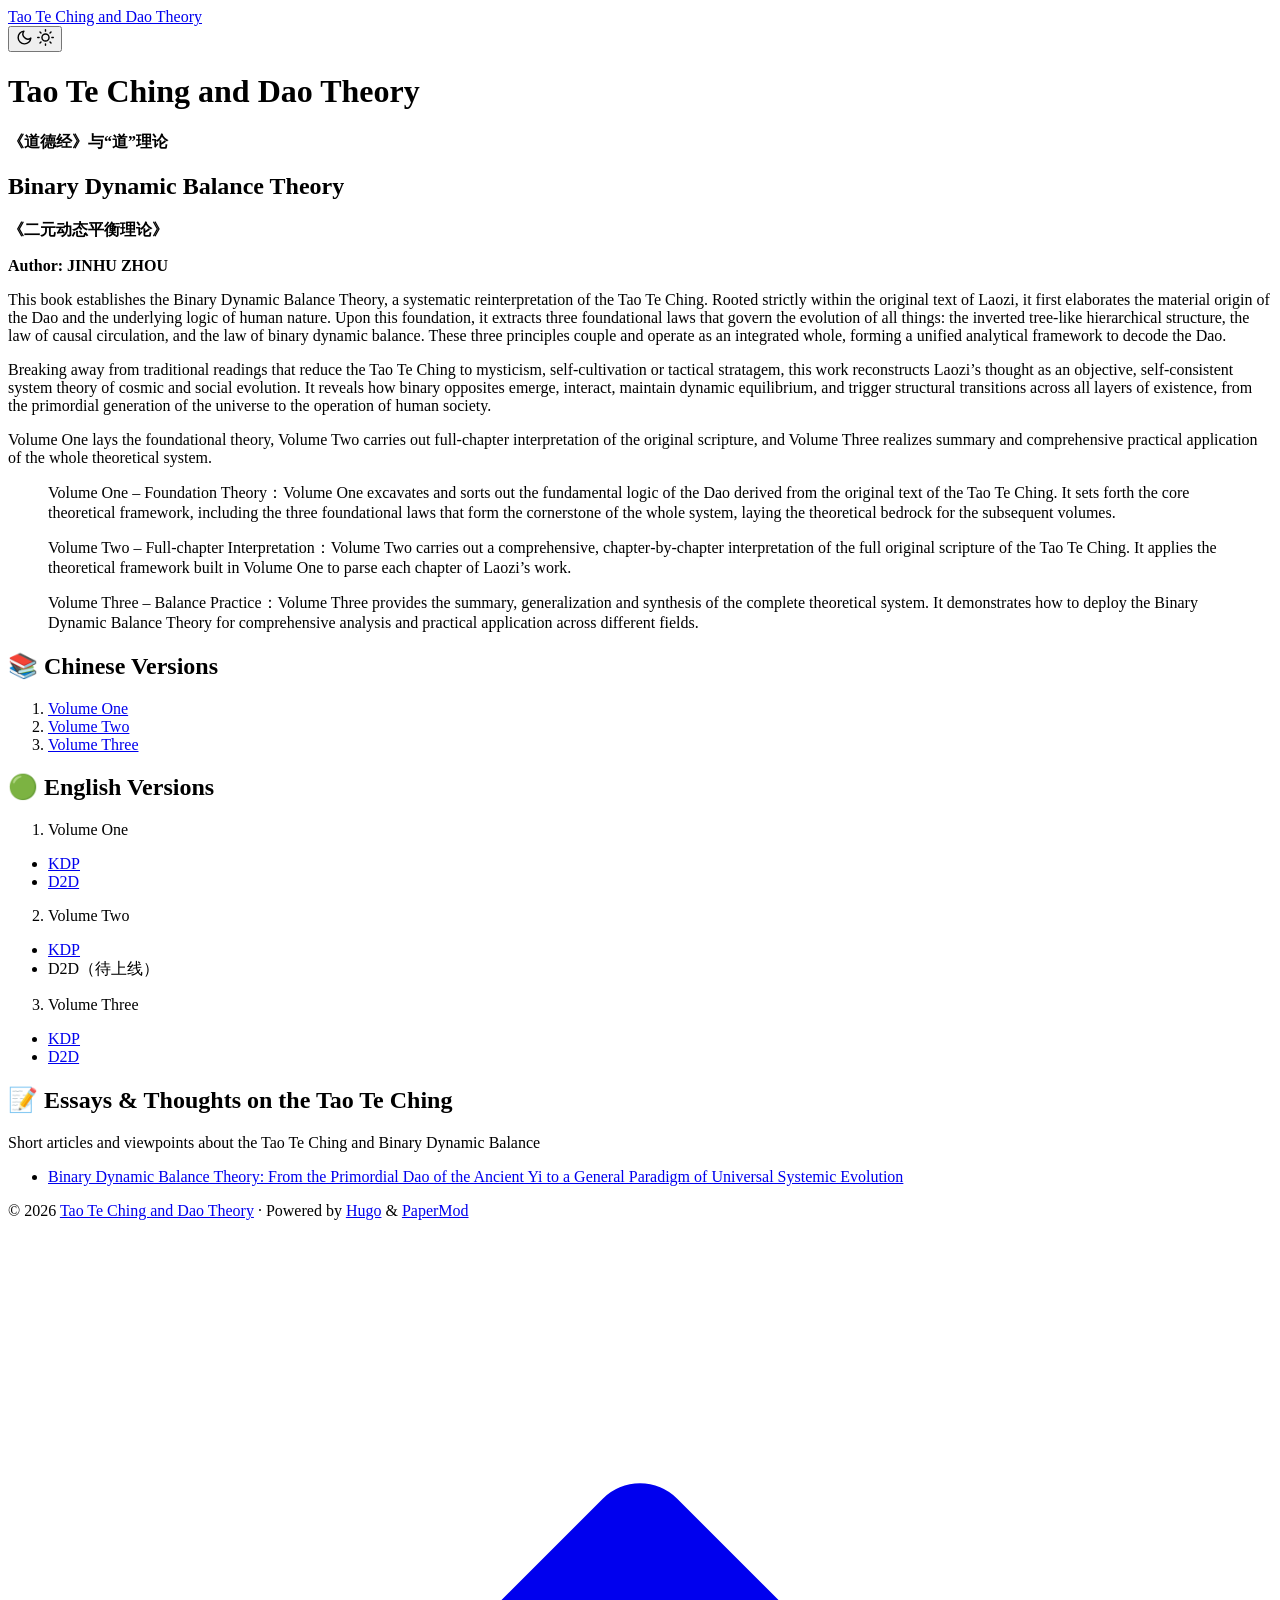
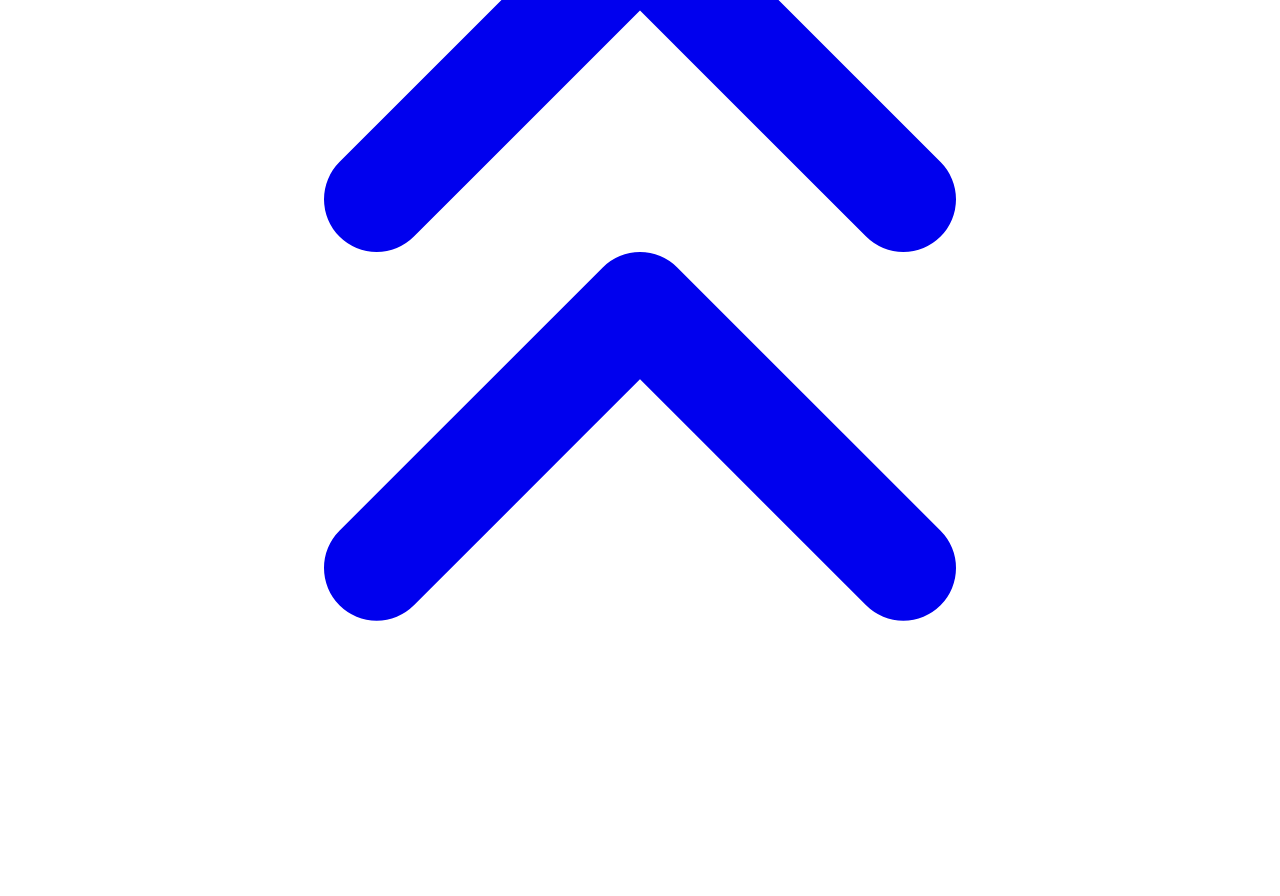
<file: index.html>
<!DOCTYPE html>
<html lang="en" dir="auto" data-theme="auto">

<head>
	<meta name="generator" content="Hugo 0.167.0"><meta charset="utf-8">
<meta http-equiv="X-UA-Compatible" content="IE=edge">
<meta name="viewport" content="width=device-width, initial-scale=1, shrink-to-fit=no">
<meta name="robots" content="index, follow">
<title>Tao Te Ching and Dao Theory</title>

<meta name="description" content="">
<meta name="author" content="JINHU ZHOU">
<link rel="canonical" href="https://example.org/">
<link crossorigin="anonymous" href="/assets/css/stylesheet.2fd9135862a3da866393a267370bb97cd812193a02eb63558b88b00f30ec3648.css" integrity="sha256-L9kTWGKj2oZjk6JnNwu5fNgSGToC62NVi4iwDzDsNkg=" rel="preload stylesheet" as="style">
<link rel="icon" href="https://example.org/favicon.ico">
<link rel="icon" type="image/png" sizes="16x16" href="https://example.org/favicon-16x16.png">
<link rel="icon" type="image/png" sizes="32x32" href="https://example.org/favicon-32x32.png">
<link rel="apple-touch-icon" href="https://example.org/apple-touch-icon.png">
<link rel="mask-icon" href="https://example.org/safari-pinned-tab.svg">
<meta name="theme-color" content="#2e2e33">
<meta name="msapplication-TileColor" content="#2e2e33">
<link rel="alternate" type="application/rss+xml" href="https://example.org/index.xml" title="rss">
<link rel="alternate" hreflang="en" href="https://example.org/">
<noscript>
    <style>
        #theme-toggle,
        .top-link {
            display: none;
        }

    </style>
    <style>
        @media (prefers-color-scheme: dark) {
            :root {
                --theme: rgb(29, 30, 32);
                --entry: rgb(46, 46, 51);
                --primary: rgb(218, 218, 219);
                --secondary: rgb(155, 156, 157);
                --tertiary: rgb(65, 66, 68);
                --content: rgb(196, 196, 197);
                --code-block-bg: rgb(46, 46, 51);
                --code-bg: rgb(55, 56, 62);
                --border: rgb(51, 51, 51);
                color-scheme: dark;
            }

            .list {
                background: var(--theme);
            }

            .toc {
                background: var(--entry);
            }
        }

    </style>
</noscript>
<script>
    if (localStorage.getItem("pref-theme") === "dark") {
        document.querySelector("html").dataset.theme = 'dark';
    } else if (localStorage.getItem("pref-theme") === "light") {
       document.querySelector("html").dataset.theme = 'light';
    } else if (window.matchMedia('(prefers-color-scheme: dark)').matches) {
        document.querySelector("html").dataset.theme = 'dark';
    } else {
        document.querySelector("html").dataset.theme = 'light';
    }

</script><meta property="og:url" content="https://example.org/">
  <meta property="og:site_name" content="Tao Te Ching and Dao Theory">
  <meta property="og:title" content="Tao Te Ching and Dao Theory">
  <meta property="og:description" content="Tao Te Ching and Dao Theory 《道德经》与“道”理论
Binary Dynamic Balance Theory 《二元动态平衡理论》
Author: JINHU ZHOU
This book establishes the Binary Dynamic Balance Theory, a systematic reinterpretation of the Tao Te Ching. Rooted strictly within the original text of Laozi, it first elaborates the material origin of the Dao and the underlying logic of human nature. Upon this foundation, it extracts three foundational laws that govern the evolution of all things: the inverted tree‑like hierarchical structure, the law of causal circulation, and the law of binary dynamic balance. These three principles couple and operate as an integrated whole, forming a unified analytical framework to decode the Dao.">
  <meta property="og:locale" content="en_us">
  <meta property="og:type" content="website">

  <meta name="twitter:card" content="summary">
  <meta name="twitter:title" content="Tao Te Ching and Dao Theory">
  <meta name="twitter:description" content="Tao Te Ching and Dao Theory 《道德经》与“道”理论
Binary Dynamic Balance Theory 《二元动态平衡理论》
Author: JINHU ZHOU
This book establishes the Binary Dynamic Balance Theory, a systematic reinterpretation of the Tao Te Ching. Rooted strictly within the original text of Laozi, it first elaborates the material origin of the Dao and the underlying logic of human nature. Upon this foundation, it extracts three foundational laws that govern the evolution of all things: the inverted tree‑like hierarchical structure, the law of causal circulation, and the law of binary dynamic balance. These three principles couple and operate as an integrated whole, forming a unified analytical framework to decode the Dao.">

<script type="application/ld+json">
{
  "@context": "https://schema.org",
  "@type": "Organization",
  "name": "Tao Te Ching and Dao Theory",
  "url": "https://example.org/",
  "description": "",
  "logo": "https://example.org/favicon.ico",
  "sameAs": [
      
  ]
}
</script>
</head>
<body class="list" id="top">
    <header class="header">
    <nav class="header-nav">
        <div class="logo">
            <a href="https://example.org/" accesskey="h" title="Tao Te Ching and Dao Theory (Alt + H)">Tao Te Ching and Dao Theory</a>
            <div class="logo-switches">
                <button id="theme-toggle" class="theme-toggle" accesskey="t" title="(Alt + T)" aria-label="Toggle theme">
                    <svg class="moon" xmlns="http://www.w3.org/2000/svg" width="17" height="17" viewBox="0 0 24 24"
                        fill="none" stroke="currentColor" stroke-width="2" stroke-linecap="round"
                        stroke-linejoin="round">
                        <path d="M21 12.79A9 9 0 1 1 11.21 3 7 7 0 0 0 21 12.79z"></path>
                    </svg>
                    <svg class="sun" xmlns="http://www.w3.org/2000/svg" width="17" height="17" viewBox="0 0 24 24"
                        fill="none" stroke="currentColor" stroke-width="2" stroke-linecap="round"
                        stroke-linejoin="round">
                        <circle cx="12" cy="12" r="5"></circle>
                        <line x1="12" y1="1" x2="12" y2="3"></line>
                        <line x1="12" y1="21" x2="12" y2="23"></line>
                        <line x1="4.22" y1="4.22" x2="5.64" y2="5.64"></line>
                        <line x1="18.36" y1="18.36" x2="19.78" y2="19.78"></line>
                        <line x1="1" y1="12" x2="3" y2="12"></line>
                        <line x1="21" y1="12" x2="23" y2="12"></line>
                        <line x1="4.22" y1="19.78" x2="5.64" y2="18.36"></line>
                        <line x1="18.36" y1="5.64" x2="19.78" y2="4.22"></line>
                    </svg>
                </button>
            </div>
        </div>
        <ul id="menu" class="menu">
        </ul>
    </nav>
</header>
<main class="main"> 
<div class="post-content md-content"><h1 id="tao-te-ching-and-dao-theory">Tao Te Ching and Dao Theory<a hidden class="anchor" aria-hidden="true" href="#tao-te-ching-and-dao-theory">#</a></h1>
<p><strong>《道德经》与“道”理论</strong></p>
<h2 id="binary-dynamic-balance-theory">Binary Dynamic Balance Theory<a hidden class="anchor" aria-hidden="true" href="#binary-dynamic-balance-theory">#</a></h2>
<p><strong>《二元动态平衡理论》</strong></p>
<p><strong>Author: JINHU ZHOU</strong></p>
<p>This book establishes the Binary Dynamic Balance Theory, a systematic reinterpretation of the Tao Te Ching. Rooted strictly within the original text of Laozi, it first elaborates the material origin of the Dao and the underlying logic of human nature. Upon this foundation, it extracts three foundational laws that govern the evolution of all things: the inverted tree‑like hierarchical structure, the law of causal circulation, and the law of binary dynamic balance. These three principles couple and operate as an integrated whole, forming a unified analytical framework to decode the Dao.</p>
<p>Breaking away from traditional readings that reduce the Tao Te Ching to mysticism, self‑cultivation or tactical stratagem, this work reconstructs Laozi’s thought as an objective, self‑consistent system theory of cosmic and social evolution. It reveals how binary opposites emerge, interact, maintain dynamic equilibrium, and trigger structural transitions across all layers of existence, from the primordial generation of the universe to the operation of human society.</p>
<p>Volume One lays the foundational theory, Volume Two carries out full‑chapter interpretation of the original scripture, and Volume Three realizes summary and comprehensive practical application of the whole theoretical system.</p>
<blockquote>
<p>Volume One – Foundation Theory：Volume One excavates and sorts out the fundamental logic of the Dao derived from the original text of the Tao Te Ching. It sets forth the core theoretical framework, including the three foundational laws that form the cornerstone of the whole system, laying the theoretical bedrock for the subsequent volumes.</p>
</blockquote>
<blockquote>
<p>Volume Two – Full‑chapter Interpretation：Volume Two carries out a comprehensive, chapter‑by‑chapter interpretation of the full original scripture of the Tao Te Ching. It applies the theoretical framework built in Volume One to parse each chapter of Laozi’s work.</p>
</blockquote>
<blockquote>
<p>Volume Three – Balance Practice：Volume Three provides the summary, generalization and synthesis of the complete theoretical system. It demonstrates how to deploy the Binary Dynamic Balance Theory for comprehensive analysis and practical application across different fields.</p>
</blockquote>
<h2 id="-chinese-versions">📚 Chinese Versions<a hidden class="anchor" aria-hidden="true" href="#-chinese-versions">#</a></h2>
<ol>
<li><a href="https://www.amazon.com/dp/B0H98BTRTF">Volume One</a></li>
<li><a href="https://www.amazon.com/dp/B0HDC44WZR">Volume Two</a></li>
<li><a href="https://www.amazon.com/dp/B0HM2PVH4J">Volume Three</a></li>
</ol>
<h2 id="-english-versions">🟢 English Versions<a hidden class="anchor" aria-hidden="true" href="#-english-versions">#</a></h2>
<ol>
<li>Volume One</li>
</ol>
<ul>
<li><a href="https://www.amazon.com/dp/B0H9JYYL1H">KDP</a></li>
<li><a href="https://books2read.com/u/boLzEL">D2D</a></li>
</ul>
<ol start="2">
<li>Volume Two</li>
</ol>
<ul>
<li><a href="https://www.amazon.com/dp/B0HHPS5NGK">KDP</a></li>
<li>D2D（待上线）</li>
</ul>
<ol start="3">
<li>Volume Three</li>
</ol>
<ul>
<li><a href="https://www.amazon.com/dp/B0HMQCXJ6W">KDP</a></li>
<li><a href="https://books2read.com/u/bp59gJ">D2D</a></li>
</ul>
<h2 id="-essays--thoughts-on-the-tao-te-ching">📝 Essays &amp; Thoughts on the Tao Te Ching<a hidden class="anchor" aria-hidden="true" href="#-essays--thoughts-on-the-tao-te-ching">#</a></h2>
<p>Short articles and viewpoints about the Tao Te Ching and Binary Dynamic Balance</p>
<ul>
<li><a href="/bdb-theory/">Binary Dynamic Balance Theory: From the Primordial Dao of the Ancient Yi to a General Paradigm of Universal Systemic Evolution</a></li>
</ul>


</div>
    </main>
    
<footer class="footer">
        <span>&copy; 2026 <a href="https://example.org/">Tao Te Ching and Dao Theory</a></span> · 

    
    
    <span>
        Powered by
        <a href="https://gohugo.io/?utm_source=papermod" rel="noopener" target="_blank">Hugo</a> &
        <a href="https://github.com/adityatelange/hugo-PaperMod/" rel="noopener" target="_blank">PaperMod</a>
    </span>
</footer>
<a href="#top" id="top-link" class="top-link hidden" aria-label="go to top" title="Go to Top (Alt + G)" accesskey="g">
    <svg xmlns="http://www.w3.org/2000/svg" viewBox="0 0 24 24" fill="none" stroke="currentColor" stroke-width="2"
        stroke-linecap="round" stroke-linejoin="round" class="feather feather-chevrons-up">
        <polyline points="17 11 12 6 7 11"></polyline>
        <polyline points="17 18 12 13 7 18"></polyline>
    </svg>
</a>

<script>
    let menu = document.getElementById('menu');
    if (menu) {
        
        const scrollPosition = localStorage.getItem("menu-scroll-position");
        if (scrollPosition) {
            menu.scrollLeft = parseInt(scrollPosition, 10);
        }
        
        
        let menuScrollTimeout;
        menu.addEventListener("scroll", function () {
            clearTimeout(menuScrollTimeout);
            menuScrollTimeout = setTimeout(function () {
                localStorage.setItem("menu-scroll-position", menu.scrollLeft);
            }, 150);
        }, { passive: true });
    }

    document.querySelectorAll('a[href^="#"]').forEach(anchor => {
        anchor.addEventListener("click", function (e) {
            e.preventDefault();
            var id = this.getAttribute("href").substr(1);
            const target = document.querySelector(`[id='${decodeURIComponent(id)}']`);
            if (!window.matchMedia('(prefers-reduced-motion: reduce)').matches) {
                target.scrollIntoView({
                    behavior: "smooth"
                });
            } else {
                target.scrollIntoView();
            }
            
            
            if (target.tabIndex < 0 && !target.hasAttribute("tabindex")) {
                target.setAttribute("tabindex", "-1");
            }
            target.focus({ preventScroll: true });
            if (id === "top") {
                history.replaceState(null, null, " ");
            } else {
                history.pushState(null, null, `#${id}`);
            }
        });
    });

</script>
<script>
    var toplink = document.getElementById("top-link");
    var scrollTicking = false;
    
    window.addEventListener("scroll", function () {
        if (scrollTicking) {
            return;
        }
        scrollTicking = true;
        requestAnimationFrame(function () {
            const scrollThreshold = window.innerHeight;
            const shown = document.body.scrollTop > scrollThreshold || document.documentElement.scrollTop > scrollThreshold;
            toplink.classList.toggle("hidden", !shown);
            scrollTicking = false;
        });
    }, { passive: true });

</script>
<script>
    document.getElementById("theme-toggle").addEventListener("click", () => {
        const html = document.querySelector("html");
        if (html.dataset.theme === "dark") {
            html.dataset.theme = 'light';
            localStorage.setItem("pref-theme", 'light');
        } else {
            html.dataset.theme = 'dark';
            localStorage.setItem("pref-theme", 'dark');
        }
    })

</script>
</body>

</html>
</file>
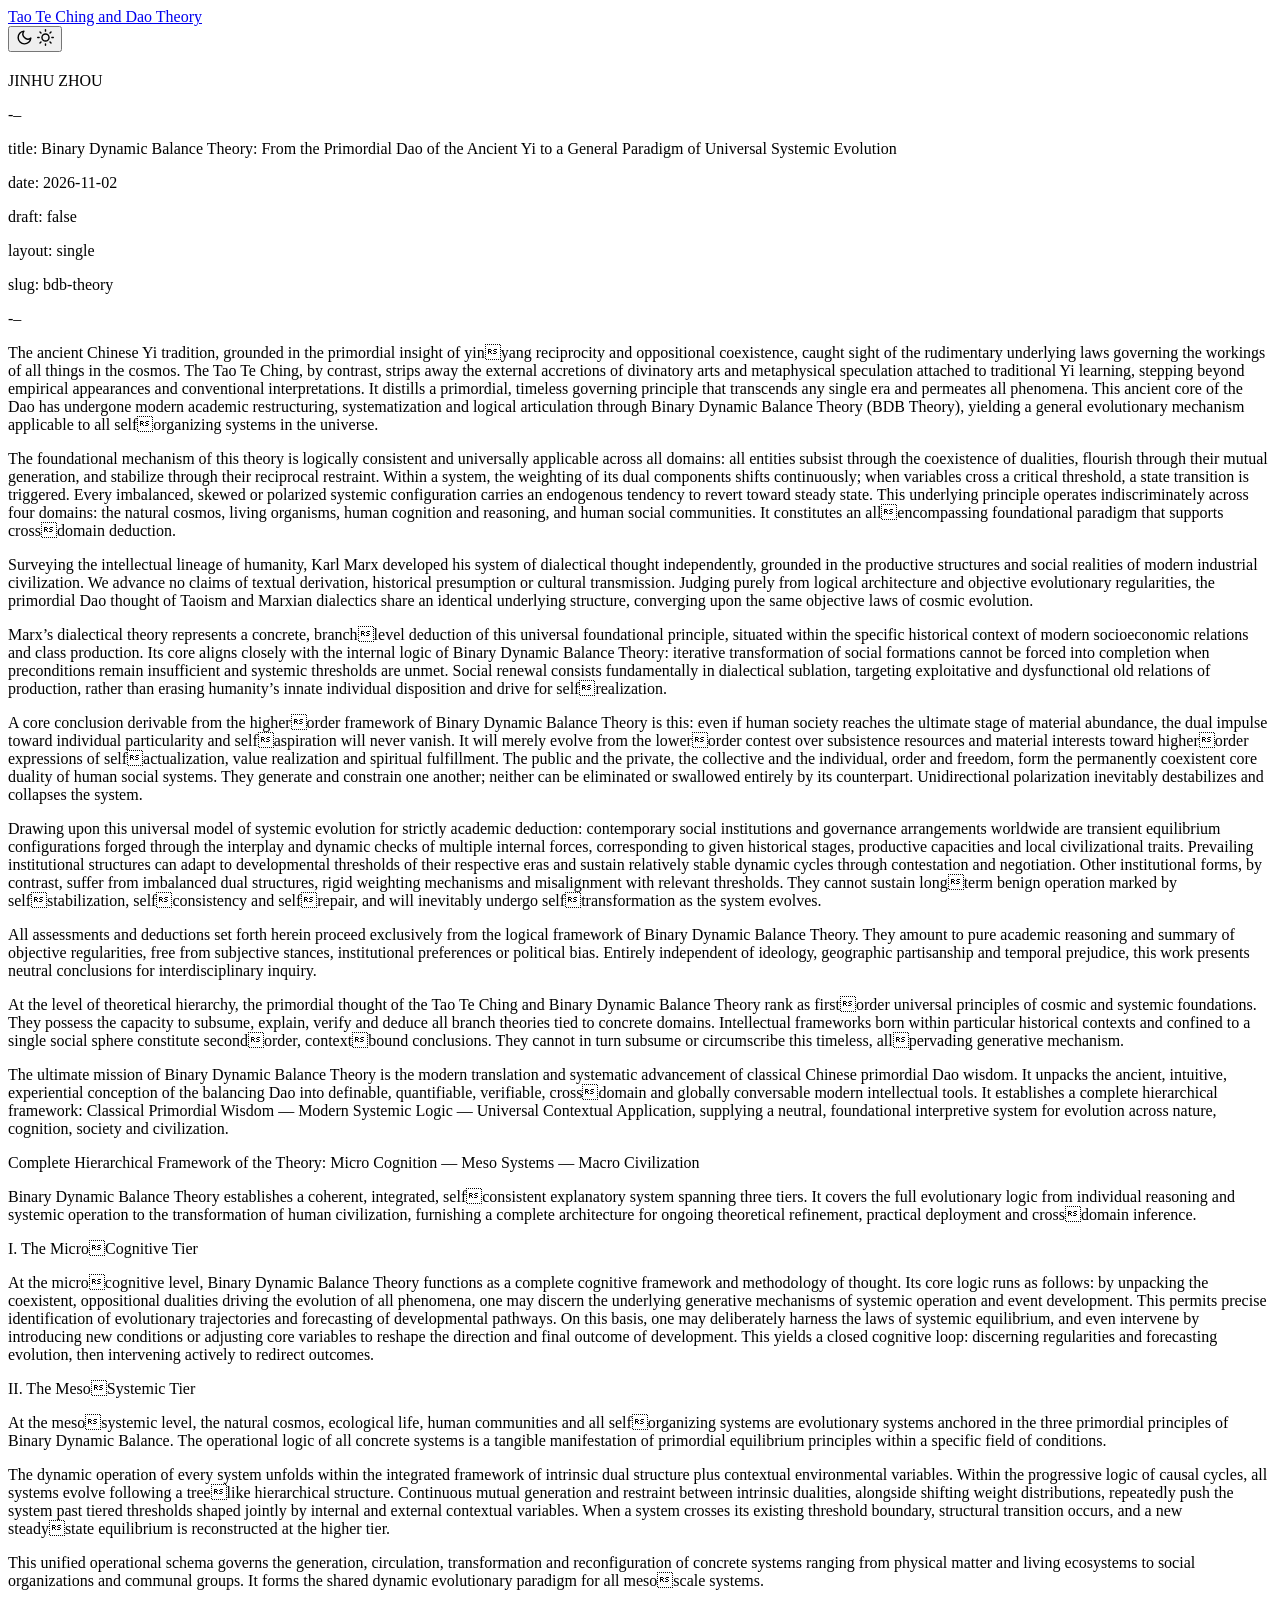
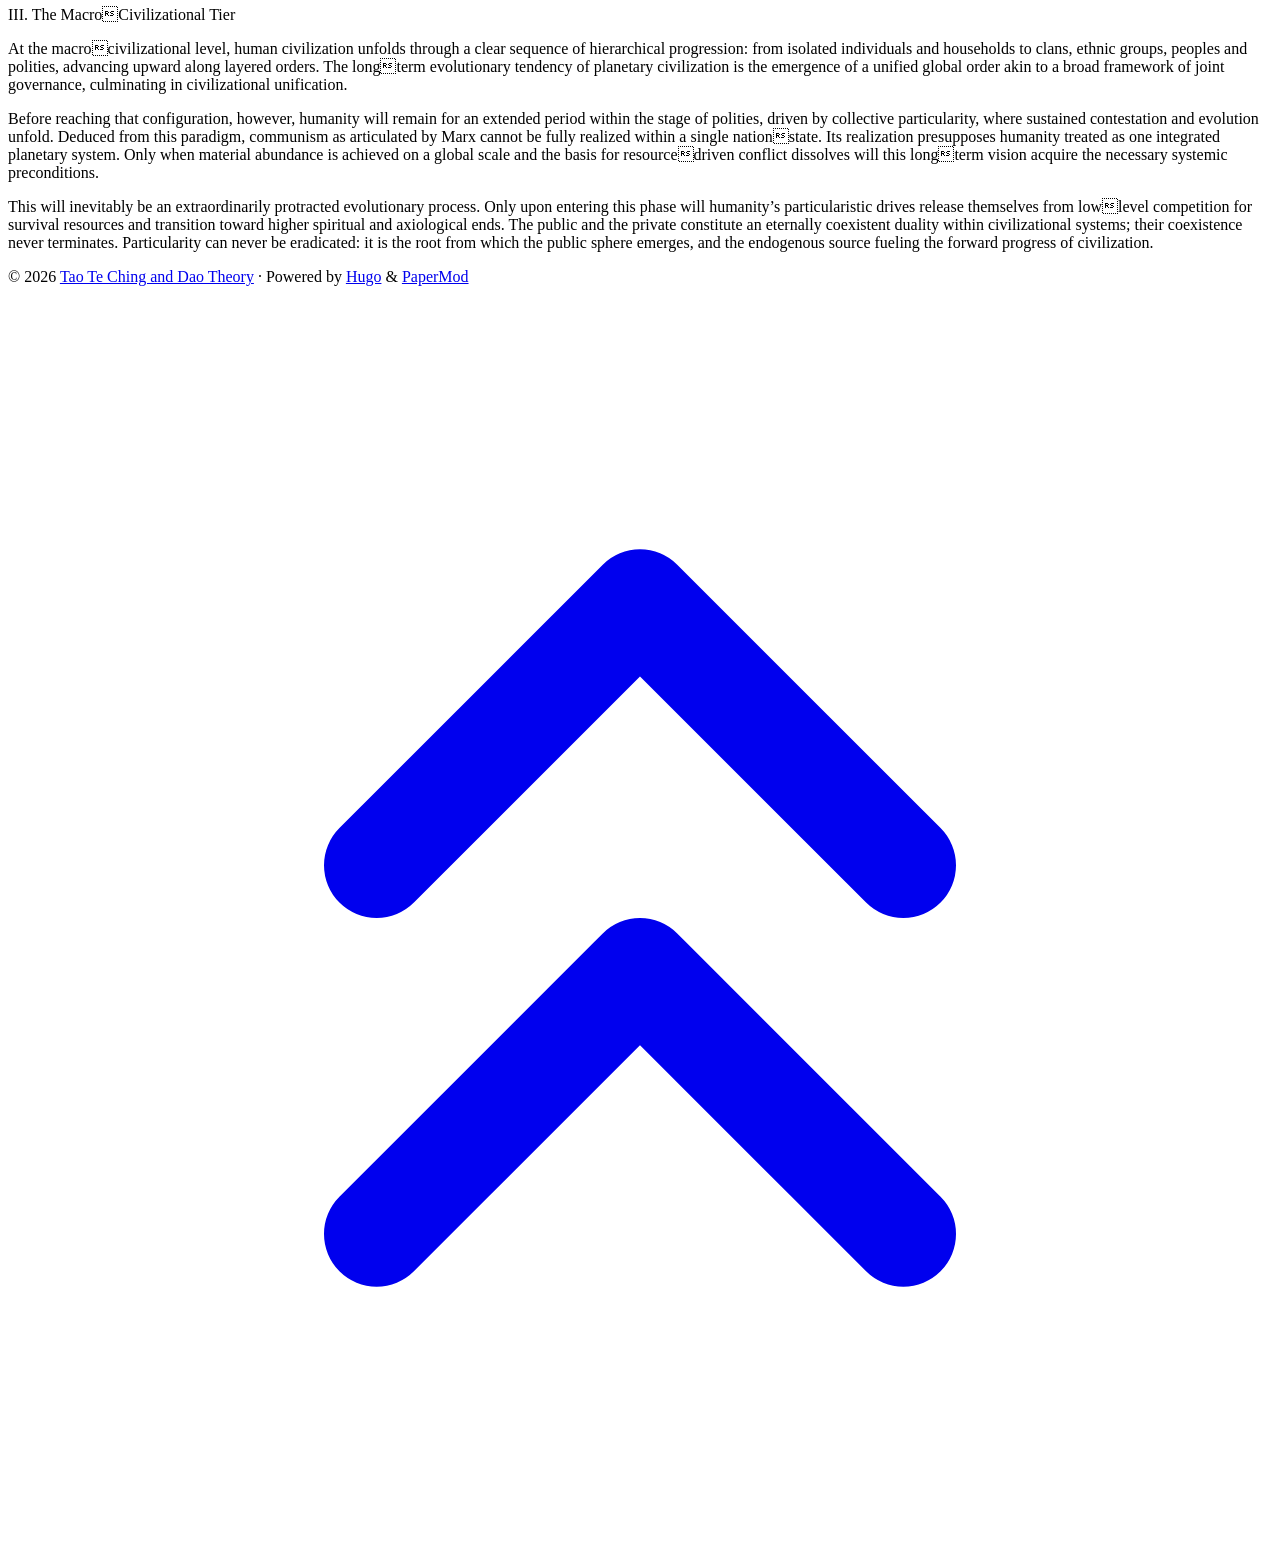
<file: bdb-theory/index.html>
<!DOCTYPE html>
<html lang="en" dir="auto" data-theme="auto">

<head><meta charset="utf-8">
<meta http-equiv="X-UA-Compatible" content="IE=edge">
<meta name="viewport" content="width=device-width, initial-scale=1, shrink-to-fit=no">
<meta name="robots" content="index, follow">
<title>Tao Te Ching and Dao Theory</title>
<meta name="keywords" content="">
<meta name="description" content="-&ndash;
title: Binary Dynamic Balance Theory: From the Primordial Dao of the Ancient Yi to a General Paradigm of Universal Systemic Evolution
date: 2026-11-02
draft: false
layout: single
slug: bdb-theory
-&ndash;
The ancient Chinese Yi tradition, grounded in the primordial insight of yinyang reciprocity and oppositional coexistence, caught sight of the rudimentary underlying laws governing the workings of all things in the cosmos. The Tao Te Ching, by contrast, strips away the external accretions of divinatory arts and metaphysical speculation attached to traditional Yi learning, stepping beyond empirical appearances and conventional interpretations. It distills a primordial, timeless governing principle that transcends any single era and permeates all phenomena. This ancient core of the Dao has undergone modern academic restructuring, systematization and logical articulation through Binary Dynamic Balance Theory (BDB Theory), yielding a general evolutionary mechanism applicable to all selforganizing systems in the universe.">
<meta name="author" content="JINHU ZHOU">
<link rel="canonical" href="https://example.org/bdb-theory/">
<link crossorigin="anonymous" href="/assets/css/stylesheet.2fd9135862a3da866393a267370bb97cd812193a02eb63558b88b00f30ec3648.css" integrity="sha256-L9kTWGKj2oZjk6JnNwu5fNgSGToC62NVi4iwDzDsNkg=" rel="preload stylesheet" as="style">
<link rel="icon" href="https://example.org/favicon.ico">
<link rel="icon" type="image/png" sizes="16x16" href="https://example.org/favicon-16x16.png">
<link rel="icon" type="image/png" sizes="32x32" href="https://example.org/favicon-32x32.png">
<link rel="apple-touch-icon" href="https://example.org/apple-touch-icon.png">
<link rel="mask-icon" href="https://example.org/safari-pinned-tab.svg">
<meta name="theme-color" content="#2e2e33">
<meta name="msapplication-TileColor" content="#2e2e33">
<link rel="alternate" hreflang="en" href="https://example.org/bdb-theory/">
<noscript>
    <style>
        #theme-toggle,
        .top-link {
            display: none;
        }

    </style>
    <style>
        @media (prefers-color-scheme: dark) {
            :root {
                --theme: rgb(29, 30, 32);
                --entry: rgb(46, 46, 51);
                --primary: rgb(218, 218, 219);
                --secondary: rgb(155, 156, 157);
                --tertiary: rgb(65, 66, 68);
                --content: rgb(196, 196, 197);
                --code-block-bg: rgb(46, 46, 51);
                --code-bg: rgb(55, 56, 62);
                --border: rgb(51, 51, 51);
                color-scheme: dark;
            }

            .list {
                background: var(--theme);
            }

            .toc {
                background: var(--entry);
            }
        }

    </style>
</noscript>
<script>
    if (localStorage.getItem("pref-theme") === "dark") {
        document.querySelector("html").dataset.theme = 'dark';
    } else if (localStorage.getItem("pref-theme") === "light") {
       document.querySelector("html").dataset.theme = 'light';
    } else if (window.matchMedia('(prefers-color-scheme: dark)').matches) {
        document.querySelector("html").dataset.theme = 'dark';
    } else {
        document.querySelector("html").dataset.theme = 'light';
    }

</script><meta property="og:url" content="https://example.org/bdb-theory/">
  <meta property="og:site_name" content="Tao Te Ching and Dao Theory">
  <meta property="og:title" content="Tao Te Ching and Dao Theory">
  <meta property="og:description" content="-–
title: Binary Dynamic Balance Theory: From the Primordial Dao of the Ancient Yi to a General Paradigm of Universal Systemic Evolution
date: 2026-11-02
draft: false
layout: single
slug: bdb-theory
-–
The ancient Chinese Yi tradition, grounded in the primordial insight of yinyang reciprocity and oppositional coexistence, caught sight of the rudimentary underlying laws governing the workings of all things in the cosmos. The Tao Te Ching, by contrast, strips away the external accretions of divinatory arts and metaphysical speculation attached to traditional Yi learning, stepping beyond empirical appearances and conventional interpretations. It distills a primordial, timeless governing principle that transcends any single era and permeates all phenomena. This ancient core of the Dao has undergone modern academic restructuring, systematization and logical articulation through Binary Dynamic Balance Theory (BDB Theory), yielding a general evolutionary mechanism applicable to all selforganizing systems in the universe.">
  <meta property="og:locale" content="en_us">
  <meta property="og:type" content="article">

  <meta name="twitter:card" content="summary">
  <meta name="twitter:title" content="Tao Te Ching and Dao Theory">
  <meta name="twitter:description" content="-–
title: Binary Dynamic Balance Theory: From the Primordial Dao of the Ancient Yi to a General Paradigm of Universal Systemic Evolution
date: 2026-11-02
draft: false
layout: single
slug: bdb-theory
-–
The ancient Chinese Yi tradition, grounded in the primordial insight of yinyang reciprocity and oppositional coexistence, caught sight of the rudimentary underlying laws governing the workings of all things in the cosmos. The Tao Te Ching, by contrast, strips away the external accretions of divinatory arts and metaphysical speculation attached to traditional Yi learning, stepping beyond empirical appearances and conventional interpretations. It distills a primordial, timeless governing principle that transcends any single era and permeates all phenomena. This ancient core of the Dao has undergone modern academic restructuring, systematization and logical articulation through Binary Dynamic Balance Theory (BDB Theory), yielding a general evolutionary mechanism applicable to all selforganizing systems in the universe.">


<script type="application/ld+json">
{
  "@context": "https://schema.org",
  "@type": "BreadcrumbList",
  "itemListElement": [
    {
      "@type": "ListItem",
      "position":  1 ,
      "name": "",
      "item": "https://example.org/bdb-theory/"
    }
  ]
}
</script>
<script type="application/ld+json">
{
  "@context": "https://schema.org",
  "@type": "BlogPosting",
  "headline": "",
  "name": "",
  "description": "-\u0026ndash;\ntitle: Binary Dynamic Balance Theory: From the Primordial Dao of the Ancient Yi to a General Paradigm of Universal Systemic Evolution\ndate: 2026-11-02\ndraft: false\nlayout: single\nslug: bdb-theory\n-\u0026ndash;\nThe ancient Chinese Yi tradition, grounded in the primordial insight of yin\u001eyang reciprocity and oppositional coexistence, caught sight of the rudimentary underlying laws governing the workings of all things in the cosmos. The Tao Te Ching, by contrast, strips away the external accretions of divinatory arts and metaphysical speculation attached to traditional Yi learning, stepping beyond empirical appearances and conventional interpretations. It distills a primordial, timeless governing principle that transcends any single era and permeates all phenomena. This ancient core of the Dao has undergone modern academic restructuring, systematization and logical articulation through Binary Dynamic Balance Theory (BDB Theory), yielding a general evolutionary mechanism applicable to all self\u001eorganizing systems in the universe.\n",
  "keywords": [
    
  ],
  "articleBody": "-–\ntitle: Binary Dynamic Balance Theory: From the Primordial Dao of the Ancient Yi to a General Paradigm of Universal Systemic Evolution\ndate: 2026-11-02\ndraft: false\nlayout: single\nslug: bdb-theory\n-–\nThe ancient Chinese Yi tradition, grounded in the primordial insight of yin\u001eyang reciprocity and oppositional coexistence, caught sight of the rudimentary underlying laws governing the workings of all things in the cosmos. The Tao Te Ching, by contrast, strips away the external accretions of divinatory arts and metaphysical speculation attached to traditional Yi learning, stepping beyond empirical appearances and conventional interpretations. It distills a primordial, timeless governing principle that transcends any single era and permeates all phenomena. This ancient core of the Dao has undergone modern academic restructuring, systematization and logical articulation through Binary Dynamic Balance Theory (BDB Theory), yielding a general evolutionary mechanism applicable to all self\u001eorganizing systems in the universe.\nThe foundational mechanism of this theory is logically consistent and universally applicable across all domains: all entities subsist through the coexistence of dualities, flourish through their mutual generation, and stabilize through their reciprocal restraint. Within a system, the weighting of its dual components shifts continuously; when variables cross a critical threshold, a state transition is triggered. Every imbalanced, skewed or polarized systemic configuration carries an endogenous tendency to revert toward steady state. This underlying principle operates indiscriminately across four domains: the natural cosmos, living organisms, human cognition and reasoning, and human social communities. It constitutes an all\u001eencompassing foundational paradigm that supports cross\u001edomain deduction.\nSurveying the intellectual lineage of humanity, Karl Marx developed his system of dialectical thought independently, grounded in the productive structures and social realities of modern industrial civilization. We advance no claims of textual derivation, historical presumption or cultural transmission. Judging purely from logical architecture and objective evolutionary regularities, the primordial Dao thought of Taoism and Marxian dialectics share an identical underlying structure, converging upon the same objective laws of cosmic evolution.\nMarx’s dialectical theory represents a concrete, branch\u001elevel deduction of this universal foundational principle, situated within the specific historical context of modern socioeconomic relations and class production. Its core aligns closely with the internal logic of Binary Dynamic Balance Theory: iterative transformation of social formations cannot be forced into completion when preconditions remain insufficient and systemic thresholds are unmet. Social renewal consists fundamentally in dialectical sublation, targeting exploitative and dysfunctional old relations of production, rather than erasing humanity’s innate individual disposition and drive for self\u001erealization.\nA core conclusion derivable from the higher\u001eorder framework of Binary Dynamic Balance Theory is this: even if human society reaches the ultimate stage of material abundance, the dual impulse toward individual particularity and self\u001easpiration will never vanish. It will merely evolve from the lower\u001eorder contest over subsistence resources and material interests toward higher\u001eorder expressions of self\u001eactualization, value realization and spiritual fulfillment. The public and the private, the collective and the individual, order and freedom, form the permanently coexistent core duality of human social systems. They generate and constrain one another; neither can be eliminated or swallowed entirely by its counterpart. Unidirectional polarization inevitably destabilizes and collapses the system.\nDrawing upon this universal model of systemic evolution for strictly academic deduction: contemporary social institutions and governance arrangements worldwide are transient equilibrium configurations forged through the interplay and dynamic checks of multiple internal forces, corresponding to given historical stages, productive capacities and local civilizational traits. Prevailing institutional structures can adapt to developmental thresholds of their respective eras and sustain relatively stable dynamic cycles through contestation and negotiation. Other institutional forms, by contrast, suffer from imbalanced dual structures, rigid weighting mechanisms and misalignment with relevant thresholds. They cannot sustain long\u001eterm benign operation marked by self\u001estabilization, self\u001econsistency and self\u001erepair, and will inevitably undergo self\u001etransformation as the system evolves.\nAll assessments and deductions set forth herein proceed exclusively from the logical framework of Binary Dynamic Balance Theory. They amount to pure academic reasoning and summary of objective regularities, free from subjective stances, institutional preferences or political bias. Entirely independent of ideology, geographic partisanship and temporal prejudice, this work presents neutral conclusions for interdisciplinary inquiry.\nAt the level of theoretical hierarchy, the primordial thought of the Tao Te Ching and Binary Dynamic Balance Theory rank as first\u001eorder universal principles of cosmic and systemic foundations. They possess the capacity to subsume, explain, verify and deduce all branch theories tied to concrete domains. Intellectual frameworks born within particular historical contexts and confined to a single social sphere constitute second\u001eorder, context\u001ebound conclusions. They cannot in turn subsume or circumscribe this timeless, all\u001epervading generative mechanism.\nThe ultimate mission of Binary Dynamic Balance Theory is the modern translation and systematic advancement of classical Chinese primordial Dao wisdom. It unpacks the ancient, intuitive, experiential conception of the balancing Dao into definable, quantifiable, verifiable, cross\u001edomain and globally conversable modern intellectual tools. It establishes a complete hierarchical framework: Classical Primordial Wisdom — Modern Systemic Logic — Universal Contextual Application, supplying a neutral, foundational interpretive system for evolution across nature, cognition, society and civilization.\nComplete Hierarchical Framework of the Theory: Micro Cognition — Meso Systems — Macro Civilization\nBinary Dynamic Balance Theory establishes a coherent, integrated, self\u001econsistent explanatory system spanning three tiers. It covers the full evolutionary logic from individual reasoning and systemic operation to the transformation of human civilization, furnishing a complete architecture for ongoing theoretical refinement, practical deployment and cross\u001edomain inference.\nI. The Micro\u001eCognitive Tier\nAt the micro\u001ecognitive level, Binary Dynamic Balance Theory functions as a complete cognitive framework and methodology of thought. Its core logic runs as follows: by unpacking the coexistent, oppositional dualities driving the evolution of all phenomena, one may discern the underlying generative mechanisms of systemic operation and event development. This permits precise identification of evolutionary trajectories and forecasting of developmental pathways. On this basis, one may deliberately harness the laws of systemic equilibrium, and even intervene by introducing new conditions or adjusting core variables to reshape the direction and final outcome of development. This yields a closed cognitive loop: discerning regularities and forecasting evolution, then intervening actively to redirect outcomes.\nII. The Meso\u001eSystemic Tier\nAt the meso\u001esystemic level, the natural cosmos, ecological life, human communities and all self\u001eorganizing systems are evolutionary systems anchored in the three primordial principles of Binary Dynamic Balance. The operational logic of all concrete systems is a tangible manifestation of primordial equilibrium principles within a specific field of conditions.\nThe dynamic operation of every system unfolds within the integrated framework of intrinsic dual structure plus contextual environmental variables. Within the progressive logic of causal cycles, all systems evolve following a tree\u001elike hierarchical structure. Continuous mutual generation and restraint between intrinsic dualities, alongside shifting weight distributions, repeatedly push the system past tiered thresholds shaped jointly by internal and external contextual variables. When a system crosses its existing threshold boundary, structural transition occurs, and a new steady\u001estate equilibrium is reconstructed at the higher tier.\nThis unified operational schema governs the generation, circulation, transformation and reconfiguration of concrete systems ranging from physical matter and living ecosystems to social organizations and communal groups. It forms the shared dynamic evolutionary paradigm for all meso\u001escale systems.\nIII. The Macro\u001eCivilizational Tier\nAt the macro\u001ecivilizational level, human civilization unfolds through a clear sequence of hierarchical progression: from isolated individuals and households to clans, ethnic groups, peoples and polities, advancing upward along layered orders. The long\u001eterm evolutionary tendency of planetary civilization is the emergence of a unified global order akin to a broad framework of joint governance, culminating in civilizational unification.\nBefore reaching that configuration, however, humanity will remain for an extended period within the stage of polities, driven by collective particularity, where sustained contestation and evolution unfold. Deduced from this paradigm, communism as articulated by Marx cannot be fully realized within a single nation\u001estate. Its realization presupposes humanity treated as one integrated planetary system. Only when material abundance is achieved on a global scale and the basis for resource\u001edriven conflict dissolves will this long\u001eterm vision acquire the necessary systemic preconditions.\nThis will inevitably be an extraordinarily protracted evolutionary process. Only upon entering this phase will humanity’s particularistic drives release themselves from low\u001elevel competition for survival resources and transition toward higher spiritual and axiological ends. The public and the private constitute an eternally coexistent duality within civilizational systems; their coexistence never terminates. Particularity can never be eradicated: it is the root from which the public sphere emerges, and the endogenous source fueling the forward progress of civilization.\n",
  "wordCount" : "1385",
  "inLanguage": "en",
  "datePublished": "0001-01-01T00:00:00Z",
  "dateModified": "0001-01-01T00:00:00Z",
  "author":{
    "@type": "Person",
    "name": "JINHU ZHOU"
  },
  "mainEntityOfPage": {
    "@type": "WebPage",
    "@id": "https://example.org/bdb-theory/"
  },
  "publisher": {
    "@type": "Organization",
    "name": "Tao Te Ching and Dao Theory",
    "logo": {
      "@type": "ImageObject",
      "url": "https://example.org/favicon.ico"
    }
  }
}
</script>
</head>
<body id="top">
    <header class="header">
    <nav class="header-nav">
        <div class="logo">
            <a href="https://example.org/" accesskey="h" title="Tao Te Ching and Dao Theory (Alt + H)">Tao Te Ching and Dao Theory</a>
            <div class="logo-switches">
                <button id="theme-toggle" class="theme-toggle" accesskey="t" title="(Alt + T)" aria-label="Toggle theme">
                    <svg class="moon" xmlns="http://www.w3.org/2000/svg" width="17" height="17" viewBox="0 0 24 24"
                        fill="none" stroke="currentColor" stroke-width="2" stroke-linecap="round"
                        stroke-linejoin="round">
                        <path d="M21 12.79A9 9 0 1 1 11.21 3 7 7 0 0 0 21 12.79z"></path>
                    </svg>
                    <svg class="sun" xmlns="http://www.w3.org/2000/svg" width="17" height="17" viewBox="0 0 24 24"
                        fill="none" stroke="currentColor" stroke-width="2" stroke-linecap="round"
                        stroke-linejoin="round">
                        <circle cx="12" cy="12" r="5"></circle>
                        <line x1="12" y1="1" x2="12" y2="3"></line>
                        <line x1="12" y1="21" x2="12" y2="23"></line>
                        <line x1="4.22" y1="4.22" x2="5.64" y2="5.64"></line>
                        <line x1="18.36" y1="18.36" x2="19.78" y2="19.78"></line>
                        <line x1="1" y1="12" x2="3" y2="12"></line>
                        <line x1="21" y1="12" x2="23" y2="12"></line>
                        <line x1="4.22" y1="19.78" x2="5.64" y2="18.36"></line>
                        <line x1="18.36" y1="5.64" x2="19.78" y2="4.22"></line>
                    </svg>
                </button>
            </div>
        </div>
        <ul id="menu" class="menu">
        </ul>
    </nav>
</header>
<main class="main">

<article class="post-single">
  <header class="post-header">
    
    <h1 class="post-title entry-hint-parent">
      
    </h1>
    <div class="post-meta">

<span>JINHU ZHOU</span>

</div>
  </header> 
  <div class="post-content md-content"><p>-&ndash;</p>
<p>title: Binary Dynamic Balance Theory: From the Primordial Dao of the Ancient Yi to a General Paradigm of Universal Systemic Evolution</p>
<p>date: 2026-11-02</p>
<p>draft: false</p>
<p>layout: single</p>
<p>slug: bdb-theory</p>
<p>-&ndash;</p>
<p>The ancient Chinese Yi tradition, grounded in the primordial insight of yinyang reciprocity and oppositional coexistence, caught sight of the rudimentary underlying laws governing the workings of all things in the cosmos. The Tao Te Ching, by contrast, strips away the external accretions of divinatory arts and metaphysical speculation attached to traditional Yi learning, stepping beyond empirical appearances and conventional interpretations. It distills a primordial, timeless governing principle that transcends any single era and permeates all phenomena. This ancient core of the Dao has undergone modern academic restructuring, systematization and logical articulation through Binary Dynamic Balance Theory (BDB Theory), yielding a general evolutionary mechanism applicable to all selforganizing systems in the universe.</p>
<p>The foundational mechanism of this theory is logically consistent and universally applicable across all domains: all entities subsist through the coexistence of dualities, flourish through their mutual generation, and stabilize through their reciprocal restraint. Within a system, the weighting of its dual components shifts continuously; when variables cross a critical threshold, a state transition is triggered. Every imbalanced, skewed or polarized systemic configuration carries an endogenous tendency to revert toward steady state. This underlying principle operates indiscriminately across four domains: the natural cosmos, living organisms, human cognition and reasoning, and human social communities. It constitutes an allencompassing foundational paradigm that supports crossdomain deduction.</p>
<p>Surveying the intellectual lineage of humanity, Karl Marx developed his system of dialectical thought independently, grounded in the productive structures and social realities of modern industrial civilization. We advance no claims of textual derivation, historical presumption or cultural transmission. Judging purely from logical architecture and objective evolutionary regularities, the primordial Dao thought of Taoism and Marxian dialectics share an identical underlying structure, converging upon the same objective laws of cosmic evolution.</p>
<p>Marx’s dialectical theory represents a concrete, branchlevel deduction of this universal foundational principle, situated within the specific historical context of modern socioeconomic relations and class production. Its core aligns closely with the internal logic of Binary Dynamic Balance Theory: iterative transformation of social formations cannot be forced into completion when preconditions remain insufficient and systemic thresholds are unmet. Social renewal consists fundamentally in dialectical sublation, targeting exploitative and dysfunctional old relations of production, rather than erasing humanity’s innate individual disposition and drive for selfrealization.</p>
<p>A core conclusion derivable from the higherorder framework of Binary Dynamic Balance Theory is this: even if human society reaches the ultimate stage of material abundance, the dual impulse toward individual particularity and selfaspiration will never vanish. It will merely evolve from the lowerorder contest over subsistence resources and material interests toward higherorder expressions of selfactualization, value realization and spiritual fulfillment. The public and the private, the collective and the individual, order and freedom, form the permanently coexistent core duality of human social systems. They generate and constrain one another; neither can be eliminated or swallowed entirely by its counterpart. Unidirectional polarization inevitably destabilizes and collapses the system.</p>
<p>Drawing upon this universal model of systemic evolution for strictly academic deduction: contemporary social institutions and governance arrangements worldwide are transient equilibrium configurations forged through the interplay and dynamic checks of multiple internal forces, corresponding to given historical stages, productive capacities and local civilizational traits. Prevailing institutional structures can adapt to developmental thresholds of their respective eras and sustain relatively stable dynamic cycles through contestation and negotiation. Other institutional forms, by contrast, suffer from imbalanced dual structures, rigid weighting mechanisms and misalignment with relevant thresholds. They cannot sustain longterm benign operation marked by selfstabilization, selfconsistency and selfrepair, and will inevitably undergo selftransformation as the system evolves.</p>
<p>All assessments and deductions set forth herein proceed exclusively from the logical framework of Binary Dynamic Balance Theory. They amount to pure academic reasoning and summary of objective regularities, free from subjective stances, institutional preferences or political bias. Entirely independent of ideology, geographic partisanship and temporal prejudice, this work presents neutral conclusions for interdisciplinary inquiry.</p>
<p>At the level of theoretical hierarchy, the primordial thought of the Tao Te Ching and Binary Dynamic Balance Theory rank as firstorder universal principles of cosmic and systemic foundations. They possess the capacity to subsume, explain, verify and deduce all branch theories tied to concrete domains. Intellectual frameworks born within particular historical contexts and confined to a single social sphere constitute secondorder, contextbound conclusions. They cannot in turn subsume or circumscribe this timeless, allpervading generative mechanism.</p>
<p>The ultimate mission of Binary Dynamic Balance Theory is the modern translation and systematic advancement of classical Chinese primordial Dao wisdom. It unpacks the ancient, intuitive, experiential conception of the balancing Dao into definable, quantifiable, verifiable, crossdomain and globally conversable modern intellectual tools. It establishes a complete hierarchical framework: Classical Primordial Wisdom — Modern Systemic Logic — Universal Contextual Application, supplying a neutral, foundational interpretive system for evolution across nature, cognition, society and civilization.</p>
<p>Complete Hierarchical Framework of the Theory: Micro Cognition — Meso Systems — Macro Civilization</p>
<p>Binary Dynamic Balance Theory establishes a coherent, integrated, selfconsistent explanatory system spanning three tiers. It covers the full evolutionary logic from individual reasoning and systemic operation to the transformation of human civilization, furnishing a complete architecture for ongoing theoretical refinement, practical deployment and crossdomain inference.</p>
<p>I. The MicroCognitive Tier</p>
<p>At the microcognitive level, Binary Dynamic Balance Theory functions as a complete cognitive framework and methodology of thought. Its core logic runs as follows: by unpacking the coexistent, oppositional dualities driving the evolution of all phenomena, one may discern the underlying generative mechanisms of systemic operation and event development. This permits precise identification of evolutionary trajectories and forecasting of developmental pathways. On this basis, one may deliberately harness the laws of systemic equilibrium, and even intervene by introducing new conditions or adjusting core variables to reshape the direction and final outcome of development. This yields a closed cognitive loop: discerning regularities and forecasting evolution, then intervening actively to redirect outcomes.</p>
<p>II. The MesoSystemic Tier</p>
<p>At the mesosystemic level, the natural cosmos, ecological life, human communities and all selforganizing systems are evolutionary systems anchored in the three primordial principles of Binary Dynamic Balance. The operational logic of all concrete systems is a tangible manifestation of primordial equilibrium principles within a specific field of conditions.</p>
<p>The dynamic operation of every system unfolds within the integrated framework of intrinsic dual structure plus contextual environmental variables. Within the progressive logic of causal cycles, all systems evolve following a treelike hierarchical structure. Continuous mutual generation and restraint between intrinsic dualities, alongside shifting weight distributions, repeatedly push the system past tiered thresholds shaped jointly by internal and external contextual variables. When a system crosses its existing threshold boundary, structural transition occurs, and a new steadystate equilibrium is reconstructed at the higher tier.</p>
<p>This unified operational schema governs the generation, circulation, transformation and reconfiguration of concrete systems ranging from physical matter and living ecosystems to social organizations and communal groups. It forms the shared dynamic evolutionary paradigm for all mesoscale systems.</p>
<p>III. The MacroCivilizational Tier</p>
<p>At the macrocivilizational level, human civilization unfolds through a clear sequence of hierarchical progression: from isolated individuals and households to clans, ethnic groups, peoples and polities, advancing upward along layered orders. The longterm evolutionary tendency of planetary civilization is the emergence of a unified global order akin to a broad framework of joint governance, culminating in civilizational unification.</p>
<p>Before reaching that configuration, however, humanity will remain for an extended period within the stage of polities, driven by collective particularity, where sustained contestation and evolution unfold. Deduced from this paradigm, communism as articulated by Marx cannot be fully realized within a single nationstate. Its realization presupposes humanity treated as one integrated planetary system. Only when material abundance is achieved on a global scale and the basis for resourcedriven conflict dissolves will this longterm vision acquire the necessary systemic preconditions.</p>
<p>This will inevitably be an extraordinarily protracted evolutionary process. Only upon entering this phase will humanity’s particularistic drives release themselves from lowlevel competition for survival resources and transition toward higher spiritual and axiological ends. The public and the private constitute an eternally coexistent duality within civilizational systems; their coexistence never terminates. Particularity can never be eradicated: it is the root from which the public sphere emerges, and the endogenous source fueling the forward progress of civilization.</p>


  </div>

  <footer class="post-footer">
    <ul class="post-tags">
    </ul>
  </footer>
</article>
    </main>
    
<footer class="footer">
        <span>&copy; 2026 <a href="https://example.org/">Tao Te Ching and Dao Theory</a></span> · 

    
    
    <span>
        Powered by
        <a href="https://gohugo.io/?utm_source=papermod" rel="noopener" target="_blank">Hugo</a> &
        <a href="https://github.com/adityatelange/hugo-PaperMod/" rel="noopener" target="_blank">PaperMod</a>
    </span>
</footer>
<a href="#top" id="top-link" class="top-link hidden" aria-label="go to top" title="Go to Top (Alt + G)" accesskey="g">
    <svg xmlns="http://www.w3.org/2000/svg" viewBox="0 0 24 24" fill="none" stroke="currentColor" stroke-width="2"
        stroke-linecap="round" stroke-linejoin="round" class="feather feather-chevrons-up">
        <polyline points="17 11 12 6 7 11"></polyline>
        <polyline points="17 18 12 13 7 18"></polyline>
    </svg>
</a>

<script>
    let menu = document.getElementById('menu');
    if (menu) {
        
        const scrollPosition = localStorage.getItem("menu-scroll-position");
        if (scrollPosition) {
            menu.scrollLeft = parseInt(scrollPosition, 10);
        }
        
        
        let menuScrollTimeout;
        menu.addEventListener("scroll", function () {
            clearTimeout(menuScrollTimeout);
            menuScrollTimeout = setTimeout(function () {
                localStorage.setItem("menu-scroll-position", menu.scrollLeft);
            }, 150);
        }, { passive: true });
    }

    document.querySelectorAll('a[href^="#"]').forEach(anchor => {
        anchor.addEventListener("click", function (e) {
            e.preventDefault();
            var id = this.getAttribute("href").substr(1);
            const target = document.querySelector(`[id='${decodeURIComponent(id)}']`);
            if (!window.matchMedia('(prefers-reduced-motion: reduce)').matches) {
                target.scrollIntoView({
                    behavior: "smooth"
                });
            } else {
                target.scrollIntoView();
            }
            
            
            if (target.tabIndex < 0 && !target.hasAttribute("tabindex")) {
                target.setAttribute("tabindex", "-1");
            }
            target.focus({ preventScroll: true });
            if (id === "top") {
                history.replaceState(null, null, " ");
            } else {
                history.pushState(null, null, `#${id}`);
            }
        });
    });

</script>
<script>
    var toplink = document.getElementById("top-link");
    var scrollTicking = false;
    
    window.addEventListener("scroll", function () {
        if (scrollTicking) {
            return;
        }
        scrollTicking = true;
        requestAnimationFrame(function () {
            const scrollThreshold = window.innerHeight;
            const shown = document.body.scrollTop > scrollThreshold || document.documentElement.scrollTop > scrollThreshold;
            toplink.classList.toggle("hidden", !shown);
            scrollTicking = false;
        });
    }, { passive: true });

</script>
<script>
    document.getElementById("theme-toggle").addEventListener("click", () => {
        const html = document.querySelector("html");
        if (html.dataset.theme === "dark") {
            html.dataset.theme = 'light';
            localStorage.setItem("pref-theme", 'light');
        } else {
            html.dataset.theme = 'dark';
            localStorage.setItem("pref-theme", 'dark');
        }
    })

</script>
</body>

</html>
</file>
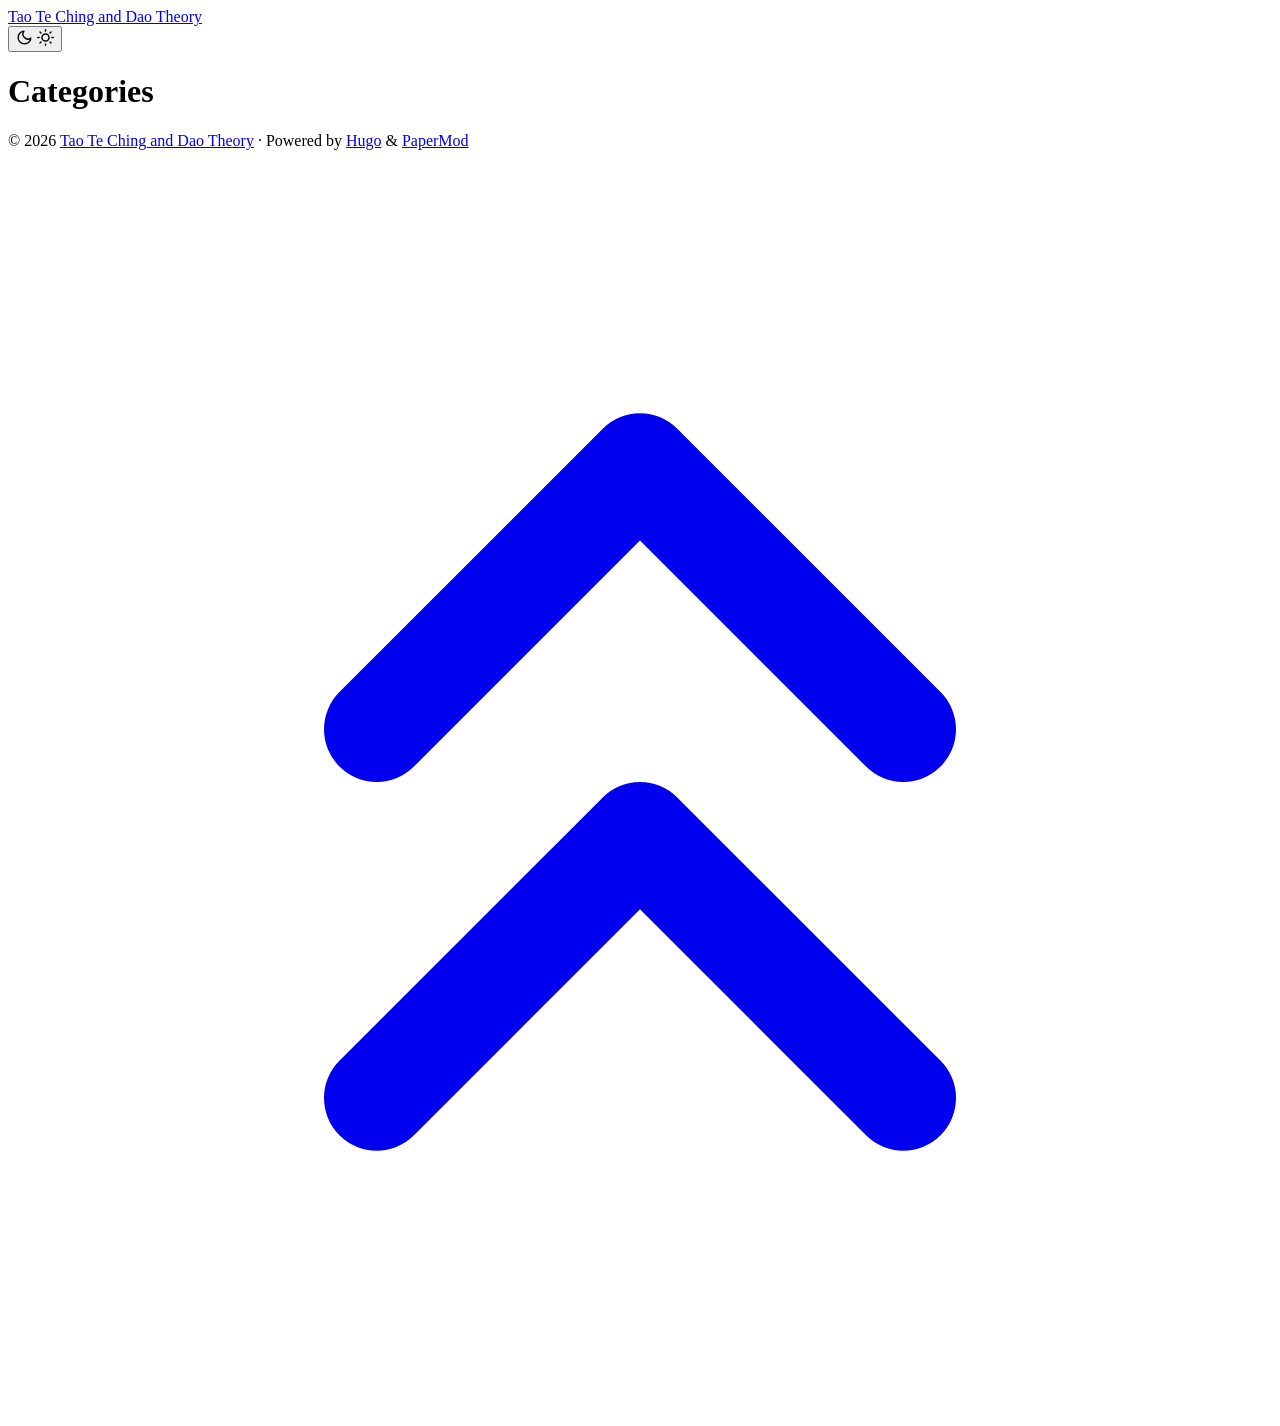
<file: categories/index.html>
<!DOCTYPE html>
<html lang="en" dir="auto" data-theme="auto">

<head><meta charset="utf-8">
<meta http-equiv="X-UA-Compatible" content="IE=edge">
<meta name="viewport" content="width=device-width, initial-scale=1, shrink-to-fit=no">
<meta name="robots" content="index, follow">
<title>Categories | Tao Te Ching and Dao Theory</title>
<meta name="keywords" content="">
<meta name="description" content="">
<meta name="author" content="JINHU ZHOU">
<link rel="canonical" href="https://example.org/categories/">
<link crossorigin="anonymous" href="/assets/css/stylesheet.2fd9135862a3da866393a267370bb97cd812193a02eb63558b88b00f30ec3648.css" integrity="sha256-L9kTWGKj2oZjk6JnNwu5fNgSGToC62NVi4iwDzDsNkg=" rel="preload stylesheet" as="style">
<link rel="icon" href="https://example.org/favicon.ico">
<link rel="icon" type="image/png" sizes="16x16" href="https://example.org/favicon-16x16.png">
<link rel="icon" type="image/png" sizes="32x32" href="https://example.org/favicon-32x32.png">
<link rel="apple-touch-icon" href="https://example.org/apple-touch-icon.png">
<link rel="mask-icon" href="https://example.org/safari-pinned-tab.svg">
<meta name="theme-color" content="#2e2e33">
<meta name="msapplication-TileColor" content="#2e2e33">
<link rel="alternate" type="application/rss+xml" href="https://example.org/categories/index.xml" title="rss">
<link rel="alternate" hreflang="en" href="https://example.org/categories/">
<noscript>
    <style>
        #theme-toggle,
        .top-link {
            display: none;
        }

    </style>
    <style>
        @media (prefers-color-scheme: dark) {
            :root {
                --theme: rgb(29, 30, 32);
                --entry: rgb(46, 46, 51);
                --primary: rgb(218, 218, 219);
                --secondary: rgb(155, 156, 157);
                --tertiary: rgb(65, 66, 68);
                --content: rgb(196, 196, 197);
                --code-block-bg: rgb(46, 46, 51);
                --code-bg: rgb(55, 56, 62);
                --border: rgb(51, 51, 51);
                color-scheme: dark;
            }

            .list {
                background: var(--theme);
            }

            .toc {
                background: var(--entry);
            }
        }

    </style>
</noscript>
<script>
    if (localStorage.getItem("pref-theme") === "dark") {
        document.querySelector("html").dataset.theme = 'dark';
    } else if (localStorage.getItem("pref-theme") === "light") {
       document.querySelector("html").dataset.theme = 'light';
    } else if (window.matchMedia('(prefers-color-scheme: dark)').matches) {
        document.querySelector("html").dataset.theme = 'dark';
    } else {
        document.querySelector("html").dataset.theme = 'light';
    }

</script><meta property="og:url" content="https://example.org/categories/">
  <meta property="og:site_name" content="Tao Te Ching and Dao Theory">
  <meta property="og:title" content="Categories">
  <meta property="og:locale" content="en_us">
  <meta property="og:type" content="website">

  <meta name="twitter:card" content="summary">
  <meta name="twitter:title" content="Categories">

</head>
<body class="list" id="top">
    <header class="header">
    <nav class="header-nav">
        <div class="logo">
            <a href="https://example.org/" accesskey="h" title="Tao Te Ching and Dao Theory (Alt + H)">Tao Te Ching and Dao Theory</a>
            <div class="logo-switches">
                <button id="theme-toggle" class="theme-toggle" accesskey="t" title="(Alt + T)" aria-label="Toggle theme">
                    <svg class="moon" xmlns="http://www.w3.org/2000/svg" width="17" height="17" viewBox="0 0 24 24"
                        fill="none" stroke="currentColor" stroke-width="2" stroke-linecap="round"
                        stroke-linejoin="round">
                        <path d="M21 12.79A9 9 0 1 1 11.21 3 7 7 0 0 0 21 12.79z"></path>
                    </svg>
                    <svg class="sun" xmlns="http://www.w3.org/2000/svg" width="17" height="17" viewBox="0 0 24 24"
                        fill="none" stroke="currentColor" stroke-width="2" stroke-linecap="round"
                        stroke-linejoin="round">
                        <circle cx="12" cy="12" r="5"></circle>
                        <line x1="12" y1="1" x2="12" y2="3"></line>
                        <line x1="12" y1="21" x2="12" y2="23"></line>
                        <line x1="4.22" y1="4.22" x2="5.64" y2="5.64"></line>
                        <line x1="18.36" y1="18.36" x2="19.78" y2="19.78"></line>
                        <line x1="1" y1="12" x2="3" y2="12"></line>
                        <line x1="21" y1="12" x2="23" y2="12"></line>
                        <line x1="4.22" y1="19.78" x2="5.64" y2="18.36"></line>
                        <line x1="18.36" y1="5.64" x2="19.78" y2="4.22"></line>
                    </svg>
                </button>
            </div>
        </div>
        <ul id="menu" class="menu">
        </ul>
    </nav>
</header>
<main class="main">
<header class="page-header">
    <h1>Categories</h1>
</header>

<ul class="terms-tags">
</ul>
    </main>
    
<footer class="footer">
        <span>&copy; 2026 <a href="https://example.org/">Tao Te Ching and Dao Theory</a></span> · 

    
    
    <span>
        Powered by
        <a href="https://gohugo.io/?utm_source=papermod" rel="noopener" target="_blank">Hugo</a> &
        <a href="https://github.com/adityatelange/hugo-PaperMod/" rel="noopener" target="_blank">PaperMod</a>
    </span>
</footer>
<a href="#top" id="top-link" class="top-link hidden" aria-label="go to top" title="Go to Top (Alt + G)" accesskey="g">
    <svg xmlns="http://www.w3.org/2000/svg" viewBox="0 0 24 24" fill="none" stroke="currentColor" stroke-width="2"
        stroke-linecap="round" stroke-linejoin="round" class="feather feather-chevrons-up">
        <polyline points="17 11 12 6 7 11"></polyline>
        <polyline points="17 18 12 13 7 18"></polyline>
    </svg>
</a>

<script>
    let menu = document.getElementById('menu');
    if (menu) {
        
        const scrollPosition = localStorage.getItem("menu-scroll-position");
        if (scrollPosition) {
            menu.scrollLeft = parseInt(scrollPosition, 10);
        }
        
        
        let menuScrollTimeout;
        menu.addEventListener("scroll", function () {
            clearTimeout(menuScrollTimeout);
            menuScrollTimeout = setTimeout(function () {
                localStorage.setItem("menu-scroll-position", menu.scrollLeft);
            }, 150);
        }, { passive: true });
    }

    document.querySelectorAll('a[href^="#"]').forEach(anchor => {
        anchor.addEventListener("click", function (e) {
            e.preventDefault();
            var id = this.getAttribute("href").substr(1);
            const target = document.querySelector(`[id='${decodeURIComponent(id)}']`);
            if (!window.matchMedia('(prefers-reduced-motion: reduce)').matches) {
                target.scrollIntoView({
                    behavior: "smooth"
                });
            } else {
                target.scrollIntoView();
            }
            
            
            if (target.tabIndex < 0 && !target.hasAttribute("tabindex")) {
                target.setAttribute("tabindex", "-1");
            }
            target.focus({ preventScroll: true });
            if (id === "top") {
                history.replaceState(null, null, " ");
            } else {
                history.pushState(null, null, `#${id}`);
            }
        });
    });

</script>
<script>
    var toplink = document.getElementById("top-link");
    var scrollTicking = false;
    
    window.addEventListener("scroll", function () {
        if (scrollTicking) {
            return;
        }
        scrollTicking = true;
        requestAnimationFrame(function () {
            const scrollThreshold = window.innerHeight;
            const shown = document.body.scrollTop > scrollThreshold || document.documentElement.scrollTop > scrollThreshold;
            toplink.classList.toggle("hidden", !shown);
            scrollTicking = false;
        });
    }, { passive: true });

</script>
<script>
    document.getElementById("theme-toggle").addEventListener("click", () => {
        const html = document.querySelector("html");
        if (html.dataset.theme === "dark") {
            html.dataset.theme = 'light';
            localStorage.setItem("pref-theme", 'light');
        } else {
            html.dataset.theme = 'dark';
            localStorage.setItem("pref-theme", 'dark');
        }
    })

</script>
</body>

</html>
</file>
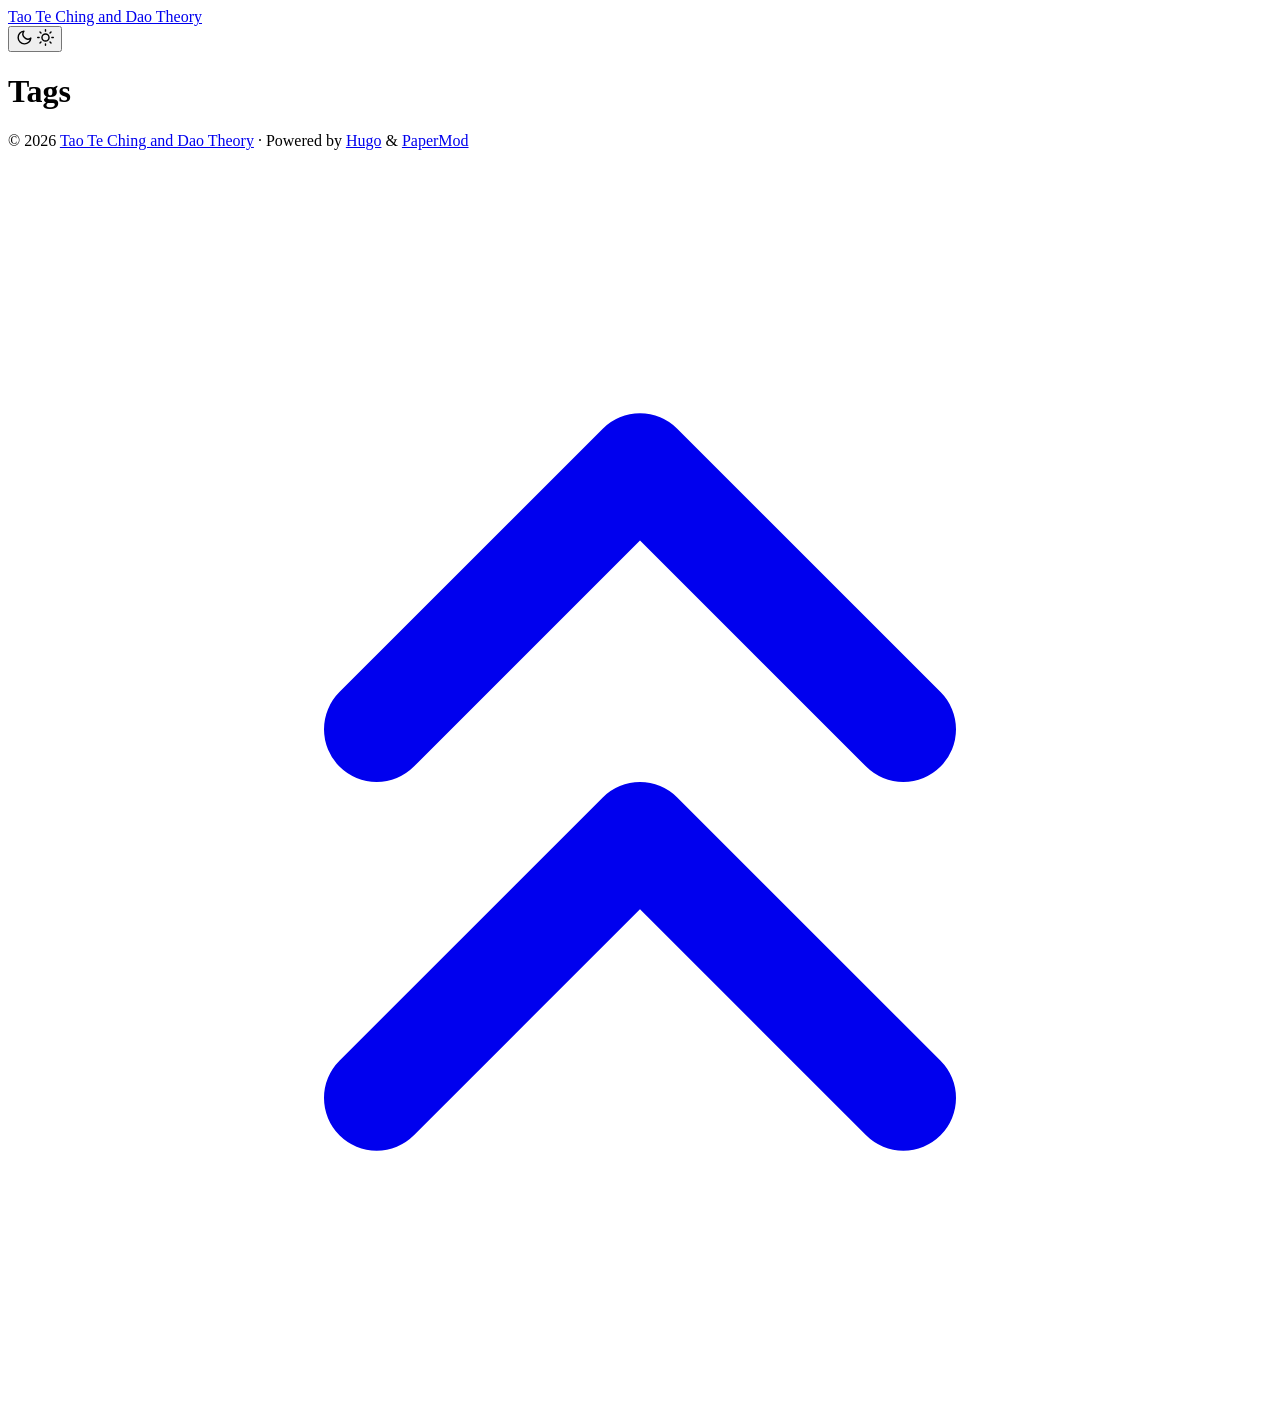
<file: tags/index.html>
<!DOCTYPE html>
<html lang="en" dir="auto" data-theme="auto">

<head><meta charset="utf-8">
<meta http-equiv="X-UA-Compatible" content="IE=edge">
<meta name="viewport" content="width=device-width, initial-scale=1, shrink-to-fit=no">
<meta name="robots" content="index, follow">
<title>Tags | Tao Te Ching and Dao Theory</title>
<meta name="keywords" content="">
<meta name="description" content="">
<meta name="author" content="JINHU ZHOU">
<link rel="canonical" href="https://example.org/tags/">
<link crossorigin="anonymous" href="/assets/css/stylesheet.2fd9135862a3da866393a267370bb97cd812193a02eb63558b88b00f30ec3648.css" integrity="sha256-L9kTWGKj2oZjk6JnNwu5fNgSGToC62NVi4iwDzDsNkg=" rel="preload stylesheet" as="style">
<link rel="icon" href="https://example.org/favicon.ico">
<link rel="icon" type="image/png" sizes="16x16" href="https://example.org/favicon-16x16.png">
<link rel="icon" type="image/png" sizes="32x32" href="https://example.org/favicon-32x32.png">
<link rel="apple-touch-icon" href="https://example.org/apple-touch-icon.png">
<link rel="mask-icon" href="https://example.org/safari-pinned-tab.svg">
<meta name="theme-color" content="#2e2e33">
<meta name="msapplication-TileColor" content="#2e2e33">
<link rel="alternate" type="application/rss+xml" href="https://example.org/tags/index.xml" title="rss">
<link rel="alternate" hreflang="en" href="https://example.org/tags/">
<noscript>
    <style>
        #theme-toggle,
        .top-link {
            display: none;
        }

    </style>
    <style>
        @media (prefers-color-scheme: dark) {
            :root {
                --theme: rgb(29, 30, 32);
                --entry: rgb(46, 46, 51);
                --primary: rgb(218, 218, 219);
                --secondary: rgb(155, 156, 157);
                --tertiary: rgb(65, 66, 68);
                --content: rgb(196, 196, 197);
                --code-block-bg: rgb(46, 46, 51);
                --code-bg: rgb(55, 56, 62);
                --border: rgb(51, 51, 51);
                color-scheme: dark;
            }

            .list {
                background: var(--theme);
            }

            .toc {
                background: var(--entry);
            }
        }

    </style>
</noscript>
<script>
    if (localStorage.getItem("pref-theme") === "dark") {
        document.querySelector("html").dataset.theme = 'dark';
    } else if (localStorage.getItem("pref-theme") === "light") {
       document.querySelector("html").dataset.theme = 'light';
    } else if (window.matchMedia('(prefers-color-scheme: dark)').matches) {
        document.querySelector("html").dataset.theme = 'dark';
    } else {
        document.querySelector("html").dataset.theme = 'light';
    }

</script><meta property="og:url" content="https://example.org/tags/">
  <meta property="og:site_name" content="Tao Te Ching and Dao Theory">
  <meta property="og:title" content="Tags">
  <meta property="og:locale" content="en_us">
  <meta property="og:type" content="website">

  <meta name="twitter:card" content="summary">
  <meta name="twitter:title" content="Tags">

</head>
<body class="list" id="top">
    <header class="header">
    <nav class="header-nav">
        <div class="logo">
            <a href="https://example.org/" accesskey="h" title="Tao Te Ching and Dao Theory (Alt + H)">Tao Te Ching and Dao Theory</a>
            <div class="logo-switches">
                <button id="theme-toggle" class="theme-toggle" accesskey="t" title="(Alt + T)" aria-label="Toggle theme">
                    <svg class="moon" xmlns="http://www.w3.org/2000/svg" width="17" height="17" viewBox="0 0 24 24"
                        fill="none" stroke="currentColor" stroke-width="2" stroke-linecap="round"
                        stroke-linejoin="round">
                        <path d="M21 12.79A9 9 0 1 1 11.21 3 7 7 0 0 0 21 12.79z"></path>
                    </svg>
                    <svg class="sun" xmlns="http://www.w3.org/2000/svg" width="17" height="17" viewBox="0 0 24 24"
                        fill="none" stroke="currentColor" stroke-width="2" stroke-linecap="round"
                        stroke-linejoin="round">
                        <circle cx="12" cy="12" r="5"></circle>
                        <line x1="12" y1="1" x2="12" y2="3"></line>
                        <line x1="12" y1="21" x2="12" y2="23"></line>
                        <line x1="4.22" y1="4.22" x2="5.64" y2="5.64"></line>
                        <line x1="18.36" y1="18.36" x2="19.78" y2="19.78"></line>
                        <line x1="1" y1="12" x2="3" y2="12"></line>
                        <line x1="21" y1="12" x2="23" y2="12"></line>
                        <line x1="4.22" y1="19.78" x2="5.64" y2="18.36"></line>
                        <line x1="18.36" y1="5.64" x2="19.78" y2="4.22"></line>
                    </svg>
                </button>
            </div>
        </div>
        <ul id="menu" class="menu">
        </ul>
    </nav>
</header>
<main class="main">
<header class="page-header">
    <h1>Tags</h1>
</header>

<ul class="terms-tags">
</ul>
    </main>
    
<footer class="footer">
        <span>&copy; 2026 <a href="https://example.org/">Tao Te Ching and Dao Theory</a></span> · 

    
    
    <span>
        Powered by
        <a href="https://gohugo.io/?utm_source=papermod" rel="noopener" target="_blank">Hugo</a> &
        <a href="https://github.com/adityatelange/hugo-PaperMod/" rel="noopener" target="_blank">PaperMod</a>
    </span>
</footer>
<a href="#top" id="top-link" class="top-link hidden" aria-label="go to top" title="Go to Top (Alt + G)" accesskey="g">
    <svg xmlns="http://www.w3.org/2000/svg" viewBox="0 0 24 24" fill="none" stroke="currentColor" stroke-width="2"
        stroke-linecap="round" stroke-linejoin="round" class="feather feather-chevrons-up">
        <polyline points="17 11 12 6 7 11"></polyline>
        <polyline points="17 18 12 13 7 18"></polyline>
    </svg>
</a>

<script>
    let menu = document.getElementById('menu');
    if (menu) {
        
        const scrollPosition = localStorage.getItem("menu-scroll-position");
        if (scrollPosition) {
            menu.scrollLeft = parseInt(scrollPosition, 10);
        }
        
        
        let menuScrollTimeout;
        menu.addEventListener("scroll", function () {
            clearTimeout(menuScrollTimeout);
            menuScrollTimeout = setTimeout(function () {
                localStorage.setItem("menu-scroll-position", menu.scrollLeft);
            }, 150);
        }, { passive: true });
    }

    document.querySelectorAll('a[href^="#"]').forEach(anchor => {
        anchor.addEventListener("click", function (e) {
            e.preventDefault();
            var id = this.getAttribute("href").substr(1);
            const target = document.querySelector(`[id='${decodeURIComponent(id)}']`);
            if (!window.matchMedia('(prefers-reduced-motion: reduce)').matches) {
                target.scrollIntoView({
                    behavior: "smooth"
                });
            } else {
                target.scrollIntoView();
            }
            
            
            if (target.tabIndex < 0 && !target.hasAttribute("tabindex")) {
                target.setAttribute("tabindex", "-1");
            }
            target.focus({ preventScroll: true });
            if (id === "top") {
                history.replaceState(null, null, " ");
            } else {
                history.pushState(null, null, `#${id}`);
            }
        });
    });

</script>
<script>
    var toplink = document.getElementById("top-link");
    var scrollTicking = false;
    
    window.addEventListener("scroll", function () {
        if (scrollTicking) {
            return;
        }
        scrollTicking = true;
        requestAnimationFrame(function () {
            const scrollThreshold = window.innerHeight;
            const shown = document.body.scrollTop > scrollThreshold || document.documentElement.scrollTop > scrollThreshold;
            toplink.classList.toggle("hidden", !shown);
            scrollTicking = false;
        });
    }, { passive: true });

</script>
<script>
    document.getElementById("theme-toggle").addEventListener("click", () => {
        const html = document.querySelector("html");
        if (html.dataset.theme === "dark") {
            html.dataset.theme = 'light';
            localStorage.setItem("pref-theme", 'light');
        } else {
            html.dataset.theme = 'dark';
            localStorage.setItem("pref-theme", 'dark');
        }
    })

</script>
</body>

</html>
</file>
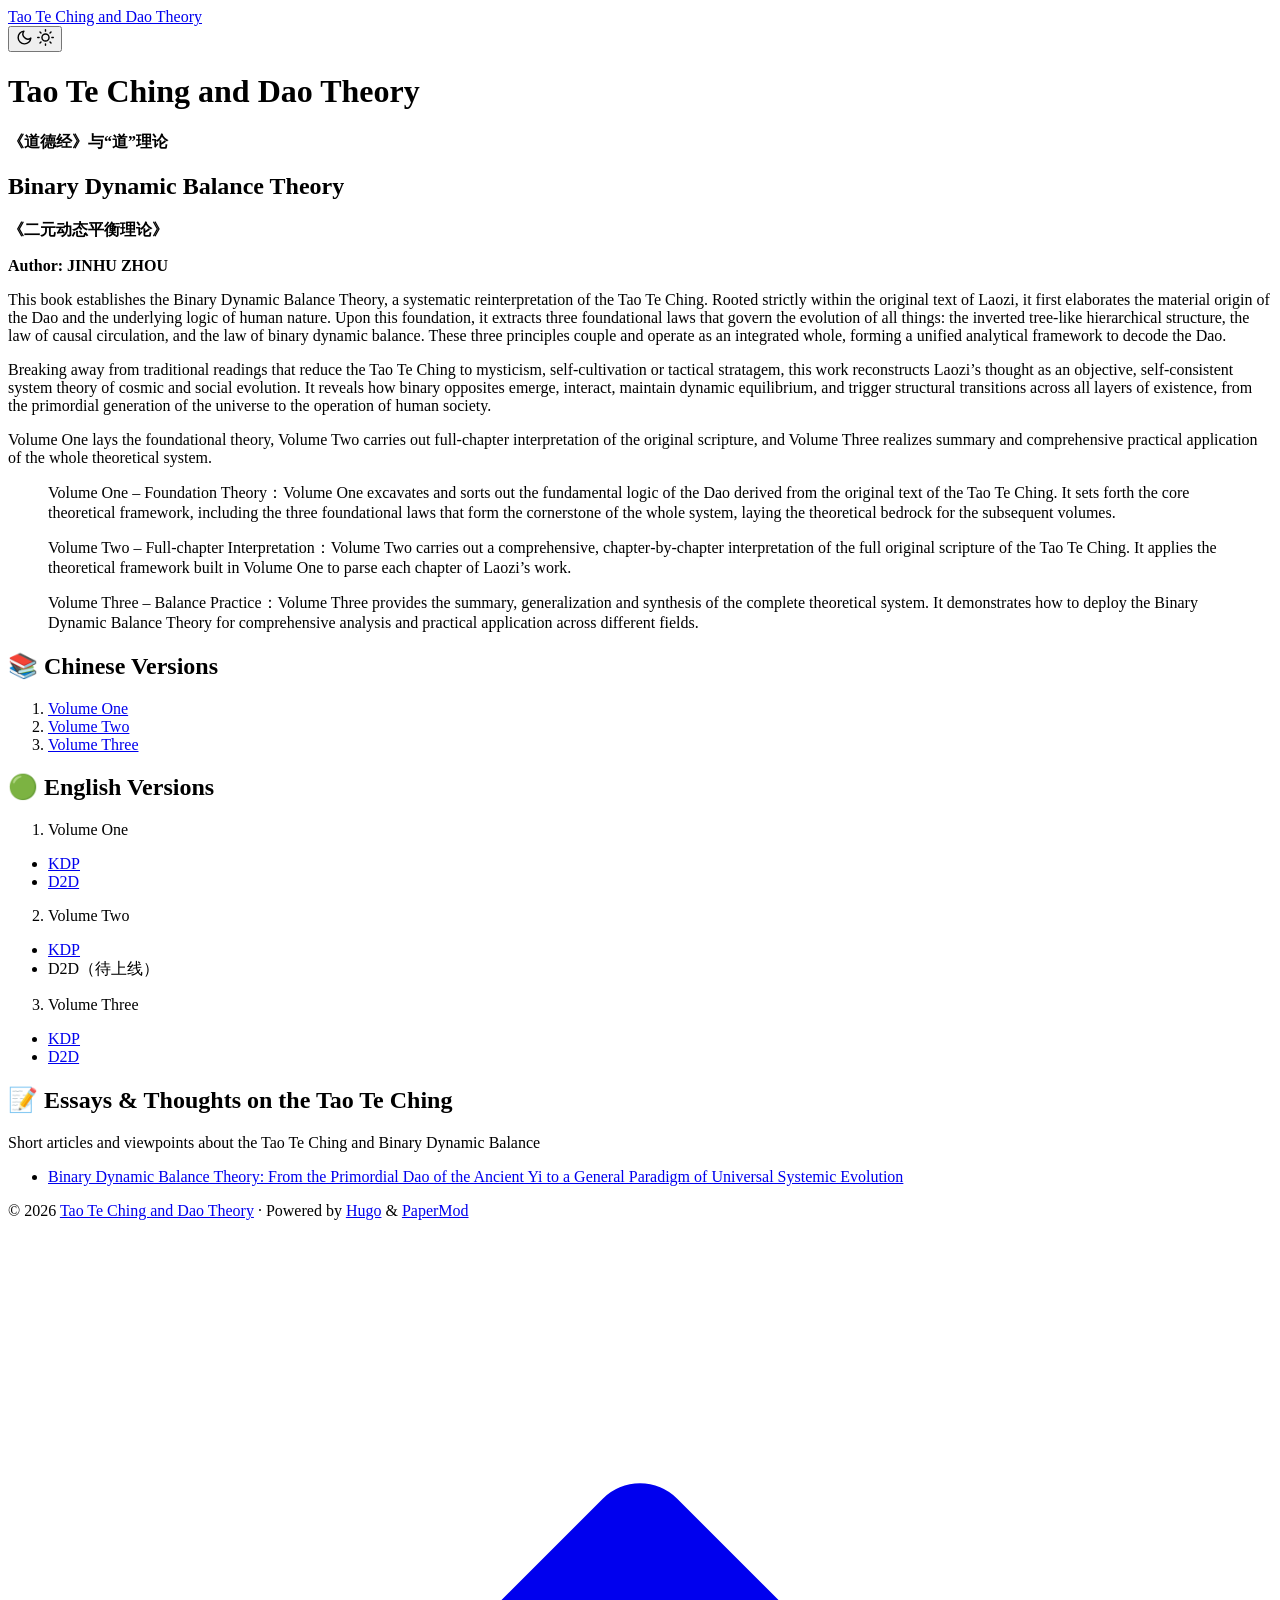
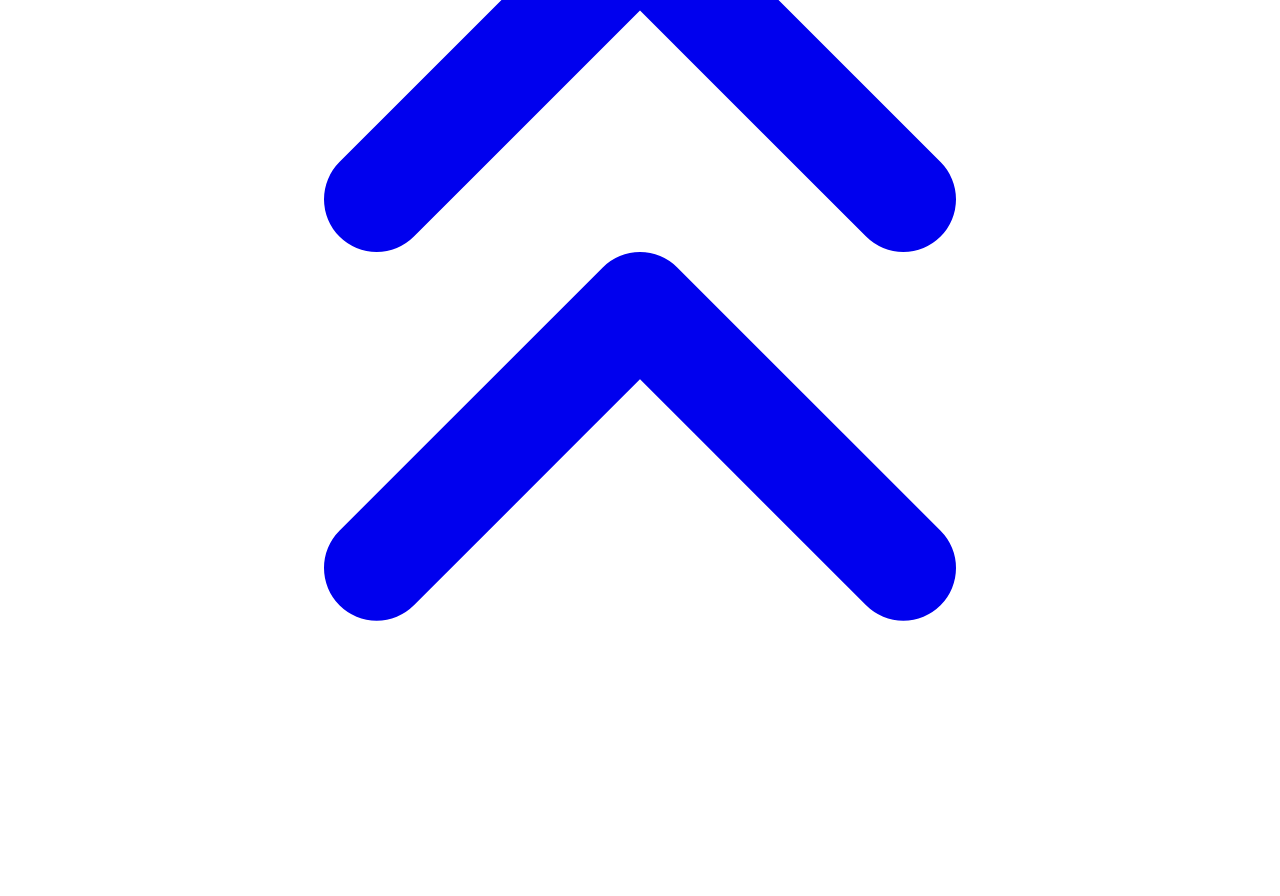
<file: public/page/1/index.html>
<!DOCTYPE html>
<html lang="en-us">
	<head>
		<title>https://JinHu-philosophy.github.io/website/</title>
		<link rel="canonical" href="https://JinHu-philosophy.github.io/website/">
		<meta charset="utf-8">
		<meta http-equiv="refresh" content="0; url=https://JinHu-philosophy.github.io/website/">
	</head>
</html>
</file>
<file: assets/css/stylesheet.2fd9135862a3da866393a267370bb97cd812193a02eb63558b88b00f30ec3648.css>
/*
  PaperMod v8+
  License: MIT https://github.com/adityatelange/hugo-PaperMod/blob/master/LICENSE
  Copyright (c) 2020 nanxiaobei and adityatelange
  Copyright (c) 2021-2026 adityatelange
*/
:root{--gap:24px;--content-gap:20px;--nav-width:1024px;--main-width:720px;--header-height:60px;--footer-height:60px;--radius:8px;--theme:rgb(255, 255, 255);--entry:rgb(255, 255, 255);--primary:rgb(30, 30, 30);--secondary:rgb(108, 108, 108);--tertiary:rgb(214, 214, 214);--content:rgb(31, 31, 31);--code-block-bg:rgb(28, 29, 33);--code-bg:rgb(245, 245, 245);--border:rgb(238, 238, 238);color-scheme:light}:root[data-theme=dark]{--theme:rgb(29, 30, 32);--entry:rgb(46, 46, 51);--primary:rgb(218, 218, 219);--secondary:rgb(155, 156, 157);--tertiary:rgb(65, 66, 68);--content:rgb(196, 196, 197);--code-block-bg:rgb(46, 46, 51);--code-bg:rgb(55, 56, 62);--border:rgb(51, 51, 51);color-scheme:dark}.list{background:var(--code-bg)}[data-theme=dark] .list{background:var(--theme)}*,::after,::before{box-sizing:border-box}html{-webkit-tap-highlight-color:transparent;overflow-y:scroll;-webkit-text-size-adjust:100%;text-size-adjust:100%}a,button,body,h1,h2,h3,h4,h5,h6{color:var(--primary)}body{font-family:-apple-system,BlinkMacSystemFont,segoe ui,Roboto,Oxygen,Ubuntu,Cantarell,open sans,helvetica neue,sans-serif;font-size:18px;line-height:1.6;word-break:break-word;background:var(--theme)}article,aside,figcaption,figure,footer,header,hgroup,main,nav,section,table{display:block}h1,h2,h3,h4,h5,h6{line-height:1.2}h1,h2,h3,h4,h5,h6,p{margin-top:0;margin-bottom:0}ul{padding:0}a{text-decoration:none}body,figure,ul{margin:0}table{width:100%;border-collapse:collapse;border-spacing:0;overflow-x:auto;word-break:keep-all}button,input,textarea{padding:0;font:inherit;background:0 0;border:0}input,textarea{outline:0}button,input[type=button],input[type=submit]{cursor:pointer}input:-webkit-autofill,textarea:-webkit-autofill{box-shadow:0 0 0 50px var(--theme)inset}img{display:block;max-width:100%}.not-found{position:absolute;left:0;right:0;display:flex;align-items:center;justify-content:center;height:80%;font-size:160px;font-weight:700}.archive-posts{width:100%;font-size:16px}.archive-year{margin-top:40px}.archive-year:not(:last-of-type){border-bottom:2px solid var(--border)}.archive-month{display:flex;align-items:flex-start;padding:10px 0}.archive-month-header{margin:25px 0;width:200px}.archive-month:not(:last-of-type){border-bottom:1px solid var(--border)}.archive-entry{position:relative;padding:5px;margin:10px 0}.archive-entry-title{margin:5px 0;font-weight:400}.archive-count,.archive-meta{color:var(--secondary);font-size:14px}.footer,.top-link{font-size:12px;color:var(--secondary)}.footer{max-width:calc(var(--main-width) + var(--gap) * 2);margin:auto;padding:calc((var(--footer-height) - var(--gap))/2)var(--gap);text-align:center;line-height:24px}.footer span{margin-inline-start:1px;margin-inline-end:1px}.footer span:last-child{white-space:nowrap}.footer a{color:inherit;text-underline-offset:.25rem;text-decoration:underline}.top-link{position:fixed;bottom:4rem;right:2rem;z-index:99;background:var(--tertiary);width:2.5rem;height:2.5rem;padding:10px;border-radius:64px;transition:visibility .3s,opacity .3s cubic-bezier(.4,0,1,1)}.hidden{visibility:hidden;opacity:0}.top-link,.top-link svg{filter:drop-shadow(0 0 0 var(--theme))}.footer a:hover,.top-link:hover{color:var(--primary)}.header-nav{display:flex;flex-wrap:wrap;justify-content:space-between;max-width:calc(var(--nav-width) + var(--gap) * 2);margin:auto;line-height:var(--header-height);padding:0 var(--gap);column-gap:var(--gap)}.header-nav a{display:block}.logo,.menu{display:flex}.logo{align-items:center;column-gap:.55rem;flex-wrap:wrap}.logo a{font-size:24px;font-weight:700;display:flex;align-items:center;column-gap:.55rem}.logo a img,.logo a svg{pointer-events:none;border-radius:6px}.theme-toggle{padding:0 .4rem}[data-theme=dark] .moon{display:none}[data-theme=light] .sun{display:none}.logo-switches{display:inline-flex;gap:.4rem;align-items:inherit;min-height:stretch;flex-wrap:inherit}.logo-switches>*{min-height:inherit;align-items:center;display:inline-flex}.nav-sep{color:var(--secondary)}.lang-menu *{display:inherit;min-height:inherit;align-items:inherit}.lang-menu a{font-size:1rem;font-weight:500;padding:0 .4rem;display:inline-flex}.menu{list-style:none;word-break:keep-all;overflow-x:auto;white-space:nowrap;column-gap:var(--gap)}.menu a{font-size:16px}.menu .active{font-weight:500;text-decoration:underline;text-underline-offset:.3rem;text-decoration-thickness:2px}.main{position:relative;min-height:calc(100vh - var(--header-height) - var(--footer-height));max-width:calc(var(--main-width) + var(--gap) * 2);margin:auto;padding:var(--gap)}.page-header h1{font-size:40px}.pagination{display:flex}.pagination a{color:var(--theme);font-size:13px;line-height:36px;background:var(--primary);border-radius:calc(36px/2);padding:0 16px}.pagination .next{margin-inline-start:auto}.social-icons a{display:inline-flex;padding:10px}.social-icons a svg{height:26px;width:26px}code{direction:ltr}div.highlight,pre{position:relative}.copy-code{display:none;position:absolute;top:4px;right:4px;color:rgba(255,255,255,.8);background:rgba(78,78,78,.8);border-radius:var(--radius);padding:0 5px;font-size:14px;user-select:none}div.highlight:hover .copy-code,pre:hover .copy-code{display:block}.md-content h3,.md-content h4,.md-content h5,.md-content h6{margin:24px 0 16px}.md-content h1{margin:40px auto 32px;font-size:40px}.md-content h2{margin:32px auto 24px;font-size:32px}.md-content h3{font-size:24px}.md-content h4{font-size:16px}.md-content h5{font-size:14px}.md-content h6{font-size:12px}.md-content a:not(.anchor){text-underline-offset:.3rem;text-decoration:underline}.md-content del{text-decoration:line-through}.md-content dl:not(:last-child),.md-content ol:not(:last-child),.md-content p:not(:last-child),.md-content figure:not(:last-child),.md-content ul:not(:last-child){margin-bottom:var(--content-gap)}.md-content ol,.md-content ul{padding-inline-start:1.25rem}.md-content li{margin-top:.3rem}.md-content li p{margin-bottom:0}.md-content dl{display:flex;flex-wrap:wrap;margin:0}.md-content dt{width:25%;font-weight:700}.md-content dd{width:75%;margin-inline-start:0;padding-inline-start:10px}.md-content dd~dd,.md-content dt~dt{margin-top:10px}.md-content table{margin-bottom:var(--content-gap)}.md-content table th,.md-content table:not(.highlight table,.gist .highlight) td{min-width:80px;padding:6px 13px;line-height:1.5;border:1px solid var(--border)}.md-content table th{text-align:start}.md-content table td code:only-child{margin:auto 0}.md-content .highlight table{border-radius:var(--radius)}.md-content .highlight:not(table){margin-bottom:var(--content-gap);background:var(--code-block-bg)!important;border-radius:var(--radius);direction:ltr}.md-content .highlight pre{margin:0}.post-content code{padding:.2rem .3rem;font-size:.78em;line-height:1.5;background:var(--code-bg);border-radius:.2rem}.md-content pre code{display:grid;margin:auto 0;padding:10px;color:#d5d5d6;background:var(--code-block-bg)!important;border-radius:var(--radius);overflow-x:auto;word-break:break-all}.md-content blockquote{margin:1rem 0;padding-inline-start:1rem;border-inline-start:.3rem solid var(--content)}.md-content hr{margin:30px 0;height:2px;background:var(--tertiary);border:0}.md-content iframe{max-width:100%}.md-content img{border-radius:var(--radius);margin:1rem 0}.md-content img[src*="#center"]{margin:1rem auto}.md-content figure.align-center{text-align:center}.md-content figure>figcaption{color:var(--primary);font-size:16px;font-weight:700;margin:8px 0 16px}.md-content figure>figcaption>p{color:var(--secondary);font-size:14px;font-weight:400}.md-content h1:hover .anchor,.md-content h2:hover .anchor,.md-content h3:hover .anchor,.md-content h4:hover .anchor,.md-content h5:hover .anchor,.md-content h6:hover .anchor{display:inline-flex;color:var(--secondary);margin-inline-start:.5em;font-weight:500;user-select:none}.anchor:hover{color:var(--content)!important}.md-content img.in-text{display:inline;margin:auto}mark{border-radius:2px;padding:0 2px}audio{display:block;width:100%;border:1px solid var(--border);border-radius:var(--radius);overflow:hidden;height:2.5rem;margin-bottom:var(--content-gap)}audio::-webkit-media-controls-enclosure{border-radius:0}video{border:1px solid var(--code-bg);border-radius:var(--radius);max-width:100%}.first-entry{position:relative;display:flex;flex-direction:column;justify-content:center;min-height:320px;margin:var(--gap)0 calc(var(--gap) * 2)}.first-entry .entry-header{overflow:hidden;display:-webkit-box;-webkit-box-orient:vertical;-webkit-line-clamp:3}.first-entry .entry-header h1{font-size:34px;line-height:1.3}.first-entry .entry-header h2{font-size:40px}.first-entry .entry-content{margin:14px 0;font-size:16px;-webkit-line-clamp:3}.first-entry .entry-footer{font-size:14px}.home-info .entry-content{--content-gap:0.5rem;-webkit-line-clamp:unset;margin:0}.home-info .social-icons a:first-of-type{padding-inline-start:0}.post-entry{position:relative;margin-bottom:var(--gap);padding:var(--gap);background:var(--entry);border-radius:var(--radius);transition:transform .25s ease;border:1px solid var(--border)}.post-entry:hover,.post-entry:focus-within{transform:translateY(-2px);border-color:var(--tertiary)}.tag-entry .entry-cover{display:none}.entry-header h2{font-size:24px;line-height:1.3}.entry-content{margin:8px 0;color:var(--secondary);font-size:14px;line-height:1.6;overflow:hidden;display:-webkit-box;-webkit-box-orient:vertical;-webkit-line-clamp:2}.home-info .entry-content p{margin-block-start:1em;margin-block-end:1em}.entry-footer{color:var(--secondary);font-size:13px}.entry-link{position:absolute;left:0;right:0;top:0;bottom:0;border-radius:var(--radius)}.entry-hint{color:var(--secondary)}.entry-hint-parent{display:flex;justify-content:space-between}.entry-cover{font-size:14px;margin-bottom:var(--gap);text-align:center;display:flex;flex-direction:column;gap:.5rem}.entry-cover img{border-radius:var(--radius);width:100%;height:auto}.entry-cover a{text-underline-offset:.3rem;text-decoration:underline}.page-header,.post-header{margin:24px auto var(--content-gap)}.post-title{font-size:40px}.post-description{margin-top:10px}.post-meta{margin-top:5px}.post-meta,.breadcrumbs{color:var(--secondary);font-size:14px}.breadcrumbs{display:flex;flex-wrap:wrap;align-items:center;gap:.2rem}.breadcrumbs a{font-size:16px}.breadcrumbs svg{height:1em}.i18n_list{display:inline-flex}.post-meta .i18n_list li{list-style:none;margin:auto 3px}.post-meta a,.toc a:hover{text-underline-offset:.3rem;text-decoration:underline}.post-meta a{color:var(--secondary);text-decoration-style:dotted}details.toc{margin-bottom:var(--content-gap);background:var(--code-bg);border-radius:var(--radius);border:1px solid var(--border)}[data-theme=dark] details.toc{background:var(--entry)}details.toc summary{padding:.3rem 1.2rem;border-radius:var(--radius)}details summary{cursor:pointer;display:list-item;width:100%;margin-inline-start:0;user-select:none}details .title{display:inline;font-weight:500;margin-inline-start:.2rem}details{interpolate-size:allow-keywords}details::details-content{height:0;opacity:0;overflow:clip;transition:height 150ms ease,opacity 150ms ease,content-visibility 150ms allow-discrete}details[open]::details-content{height:auto;opacity:1}details .inner{margin:0 2.4rem;padding-bottom:.6rem}details li ul{margin-inline-start:var(--gap)}.post-content{color:var(--content);margin:30px 0}.post-footer{margin-top:var(--content-gap)}.post-footer>*{margin-bottom:10px}.post-tags{display:flex;flex-wrap:wrap;gap:10px}.post-tags li{display:inline-block}.post-tags a,.share-buttons,.paginav{border-radius:var(--radius);background:var(--code-bg);border:1px solid var(--border)}.post-tags a{display:block;padding:0 14px;color:var(--secondary);font-size:14px;line-height:34px;background:var(--code-bg)}.post-tags a:hover,.paginav a:hover{background:var(--border)}.share-buttons{padding:10px;display:flex;justify-content:center;overflow-x:auto;gap:10px}.share-buttons li,.share-buttons a{display:inline-flex}.share-buttons a:not(:last-of-type){margin-inline-end:12px}.paginav{display:flex;line-height:1.2}.paginav .title{letter-spacing:1px;text-transform:uppercase;font-size:.8rem;color:var(--secondary)}.paginav a{width:50%;display:flex;flex-direction:column;gap:.5rem;padding:.8rem;border-radius:var(--radius)}.paginav span:hover:not(.title){text-underline-offset:.2rem;text-decoration:underline}.paginav .next{margin-inline-start:auto;text-align:right}[dir=rtl] .paginav .next{text-align:left}h1>a>svg{display:inline}.buttons,.main .profile{display:flex;justify-content:center}.main .profile{align-items:center;min-height:calc(100vh - var(--header-height) - var(--footer-height) - (var(--gap) * 2));text-align:center}.profile .profile_inner{display:flex;flex-direction:column;align-items:center;gap:1rem}.profile img{border-radius:50%}.buttons{flex-wrap:wrap;max-width:400px;gap:1rem}.button{background:var(--tertiary);border-radius:var(--radius);padding:.4rem .8rem}.searchbox input{padding:4px 10px;width:100%;color:var(--primary);font-weight:700;border:2px solid var(--tertiary);border-radius:var(--radius)}.searchResults li{list-style:none;border-radius:var(--radius);padding:10px 15px;position:relative;font-weight:500;display:flex;align-items:center;justify-content:space-between;background:var(--entry);transition:transform .25s ease;border:1px solid var(--border)}.searchResults{margin:var(--content-gap)0;width:100%;display:flex;flex-direction:column;gap:10px}.searchResults li:hover,.searchResults li:focus-within{transform:translateY(-2px);border-color:var(--tertiary)}.searchResults li .entry-link:focus{outline:2px solid var(--secondary);outline-offset:-2px}.terms-tags{display:flex;flex-wrap:wrap;gap:1em;margin-top:var(--content-gap)}.terms-tags li{display:inline-block;font-weight:500}.terms-tags a{display:block;padding:4px 10px;background:var(--tertiary);border-radius:var(--radius);transition:transform .1s}.bg{color:#cad3f5;background-color:#24273a}.chroma{color:#cad3f5;background-color:#24273a}.chroma .err{color:#ed8796}.chroma .lnlinks{outline:none;text-decoration:none;color:inherit}.chroma .lntd{vertical-align:top;padding:0;margin:0;border:0}.chroma .lntable{border-spacing:0;padding:0;margin:0;border:0}.chroma .hl{background-color:#474733}.chroma .lnt{white-space:pre;-webkit-user-select:none;user-select:none;margin-right:.4em;padding:0 .4em;color:#8087a2}.chroma .ln{white-space:pre;-webkit-user-select:none;user-select:none;margin-right:.4em;padding:0 .4em;color:#8087a2}.chroma .line{display:flex}.chroma .k{color:#c6a0f6}.chroma .kc{color:#f5a97f}.chroma .kd{color:#ed8796}.chroma .kn{color:#8bd5ca}.chroma .kp{color:#c6a0f6}.chroma .kr{color:#c6a0f6}.chroma .kt{color:#ed8796}.chroma .na{color:#8aadf4}.chroma .nb{color:#91d7e3}.chroma .bp{color:#91d7e3}.chroma .nc{color:#eed49f}.chroma .no{color:#eed49f}.chroma .nd{color:#8aadf4;font-weight:700}.chroma .ni{color:#8bd5ca}.chroma .ne{color:#f5a97f}.chroma .nf{color:#8aadf4}.chroma .fm{color:#8aadf4}.chroma .nl{color:#91d7e3}.chroma .nn{color:#f5a97f}.chroma .py{color:#f5a97f}.chroma .nt{color:#c6a0f6}.chroma .nv{color:#f4dbd6}.chroma .vc{color:#f4dbd6}.chroma .vg{color:#f4dbd6}.chroma .vi{color:#f4dbd6}.chroma .vm{color:#f4dbd6}.chroma .s{color:#a6da95}.chroma .sa{color:#ed8796}.chroma .sb{color:#a6da95}.chroma .sc{color:#a6da95}.chroma .dl{color:#8aadf4}.chroma .sd{color:#6e738d}.chroma .s2{color:#a6da95}.chroma .se{color:#8aadf4}.chroma .sh{color:#6e738d}.chroma .si{color:#a6da95}.chroma .sx{color:#a6da95}.chroma .sr{color:#8bd5ca}.chroma .s1{color:#a6da95}.chroma .ss{color:#a6da95}.chroma .m{color:#f5a97f}.chroma .mb{color:#f5a97f}.chroma .mf{color:#f5a97f}.chroma .mh{color:#f5a97f}.chroma .mi{color:#f5a97f}.chroma .il{color:#f5a97f}.chroma .mo{color:#f5a97f}.chroma .o{color:#91d7e3;font-weight:700}.chroma .ow{color:#91d7e3;font-weight:700}.chroma .c{color:#6e738d;font-style:italic}.chroma .ch{color:#6e738d;font-style:italic}.chroma .cm{color:#6e738d;font-style:italic}.chroma .c1{color:#6e738d;font-style:italic}.chroma .cs{color:#6e738d;font-style:italic}.chroma .cp{color:#6e738d;font-style:italic}.chroma .cpf{color:#6e738d;font-weight:700;font-style:italic}.chroma .gd{color:#ed8796;background-color:#363a4f}.chroma .ge{font-style:italic}.chroma .gr{color:#ed8796}.chroma .gh{color:#f5a97f;font-weight:700}.chroma .gi{color:#a6da95;background-color:#363a4f}.chroma .gs{font-weight:700}.chroma .gu{color:#f5a97f;font-weight:700}.chroma .gt{color:#ed8796}.chroma .gl{text-decoration:underline}.chroma{background-color:unset!important}.chroma .hl{display:flex}.chroma .lnt{padding:0 0 0 12px}.highlight pre.chroma code{padding:8px 0}.highlight pre.chroma .line .cl,.chroma .ln{padding:0 10px}.chroma .lntd:last-of-type{width:100%}@media screen and (max-width:768px){:root{--gap:14px}.profile img{transform:scale(.85)}.first-entry{min-height:260px}.archive-month{flex-direction:column}.archive-year{margin-top:20px}.footer{padding:calc((var(--footer-height) - var(--gap) - 10px)/2)var(--gap)}}@media screen and (max-width:900px){.list .top-link{transform:translateY(-5rem)}}@media screen and (max-width:340px){.share-buttons{justify-content:unset}}@media(prefers-reduced-motion){.terms-tags a:active,.button:active,.post-entry:active,.top-link,.searchResults .focus,.searchResults li:active{transform:none}}
</file>
